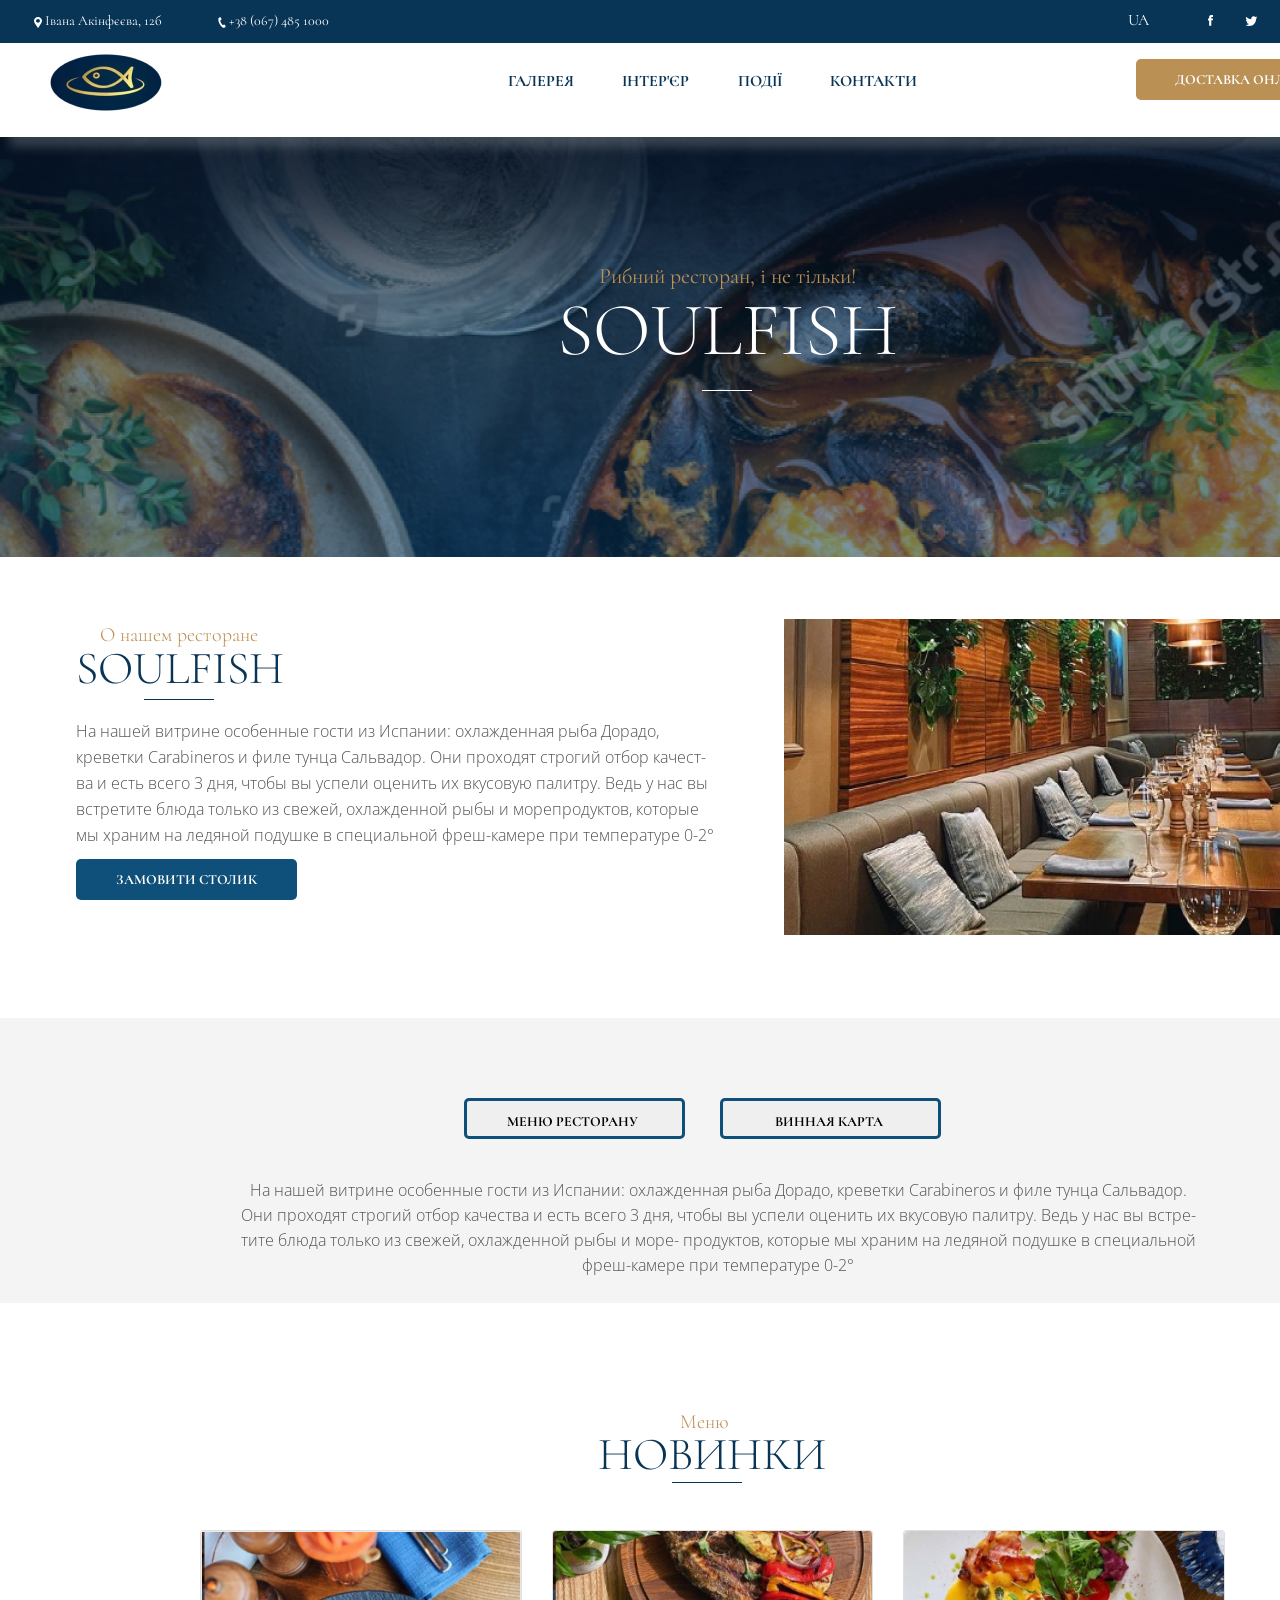
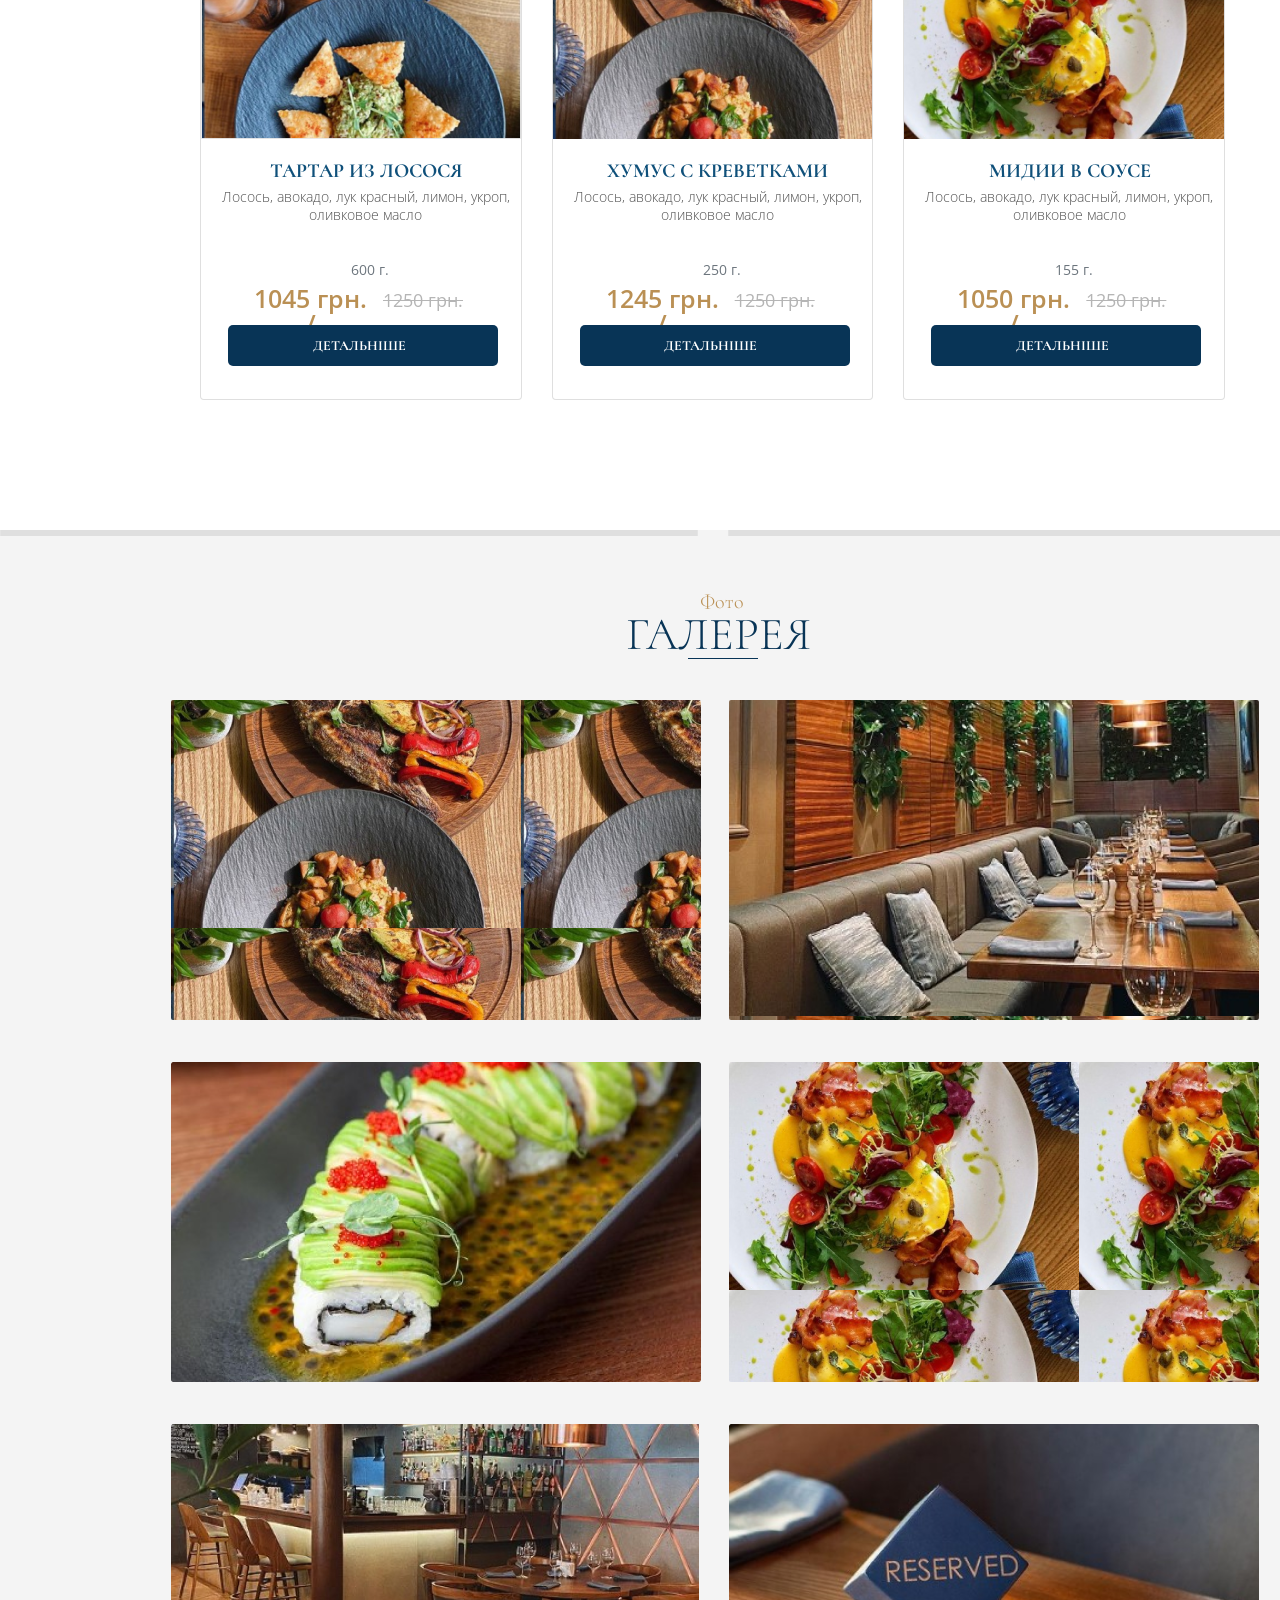
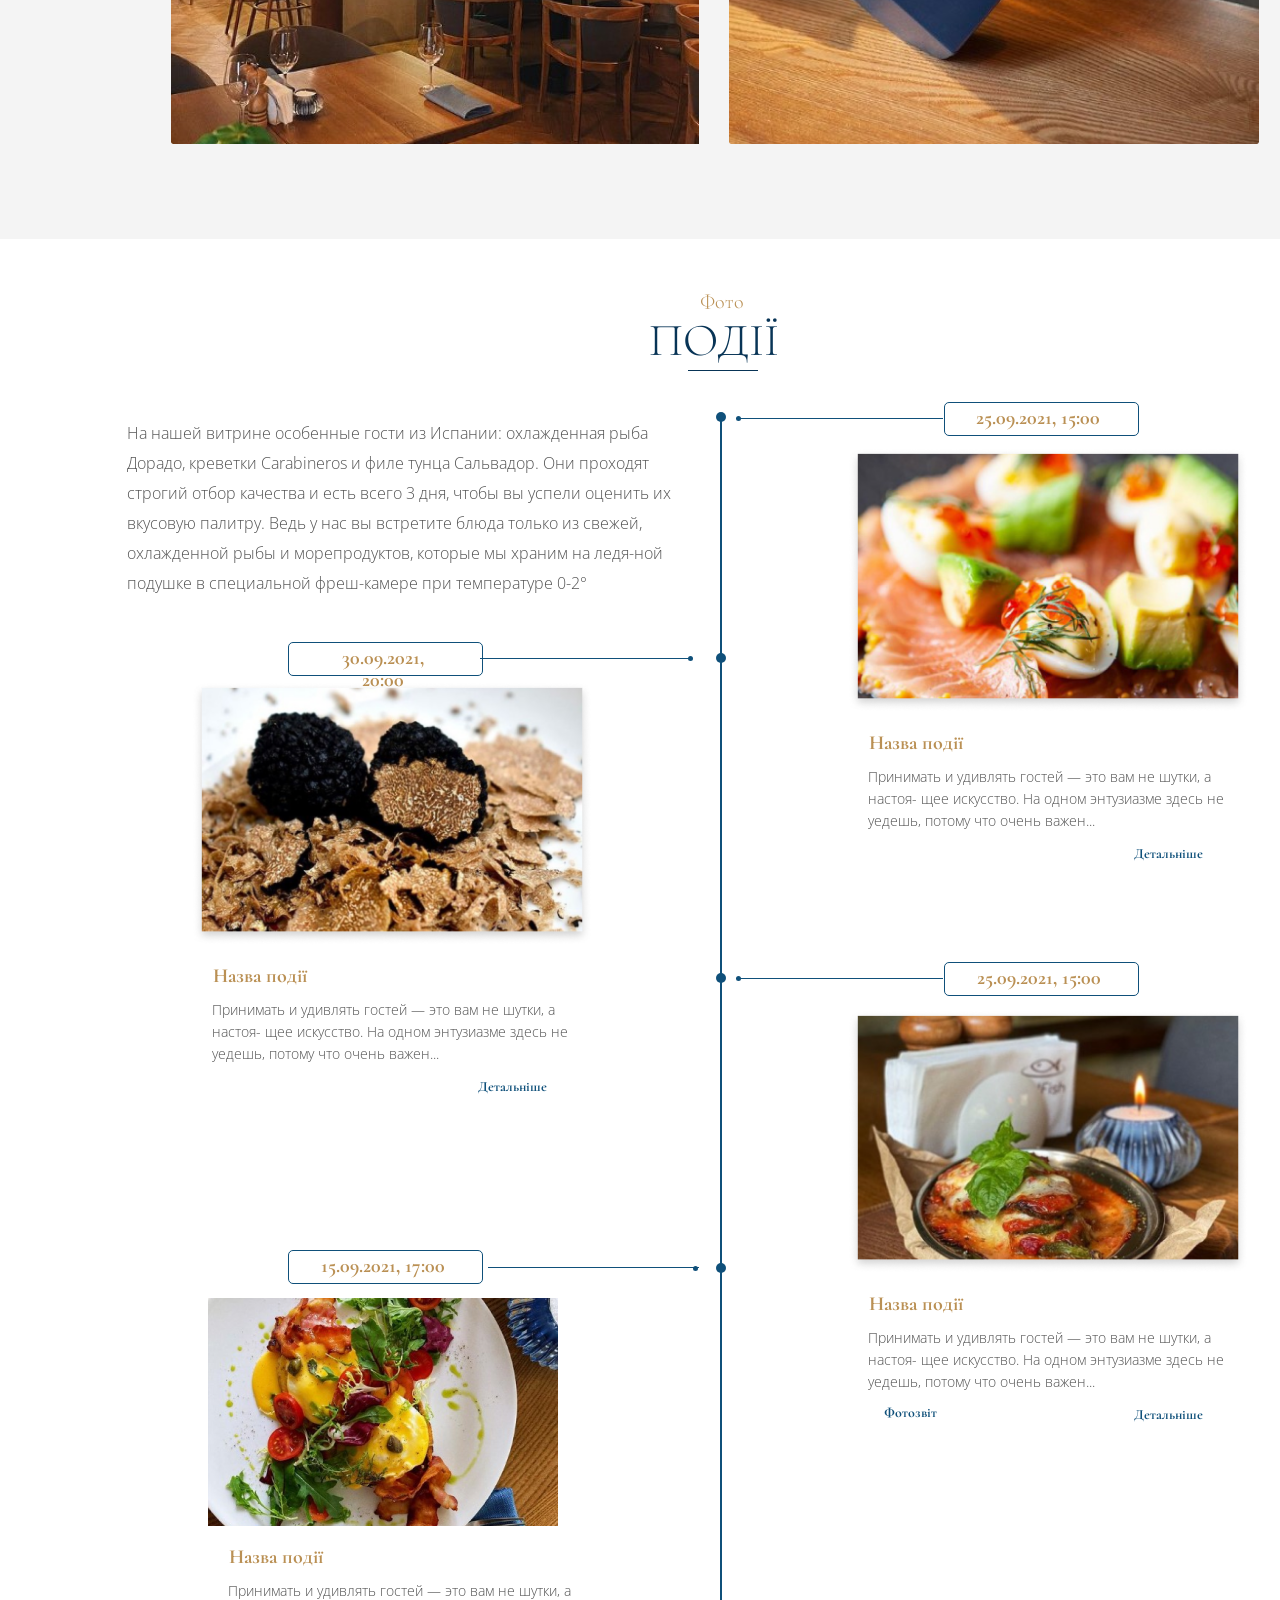
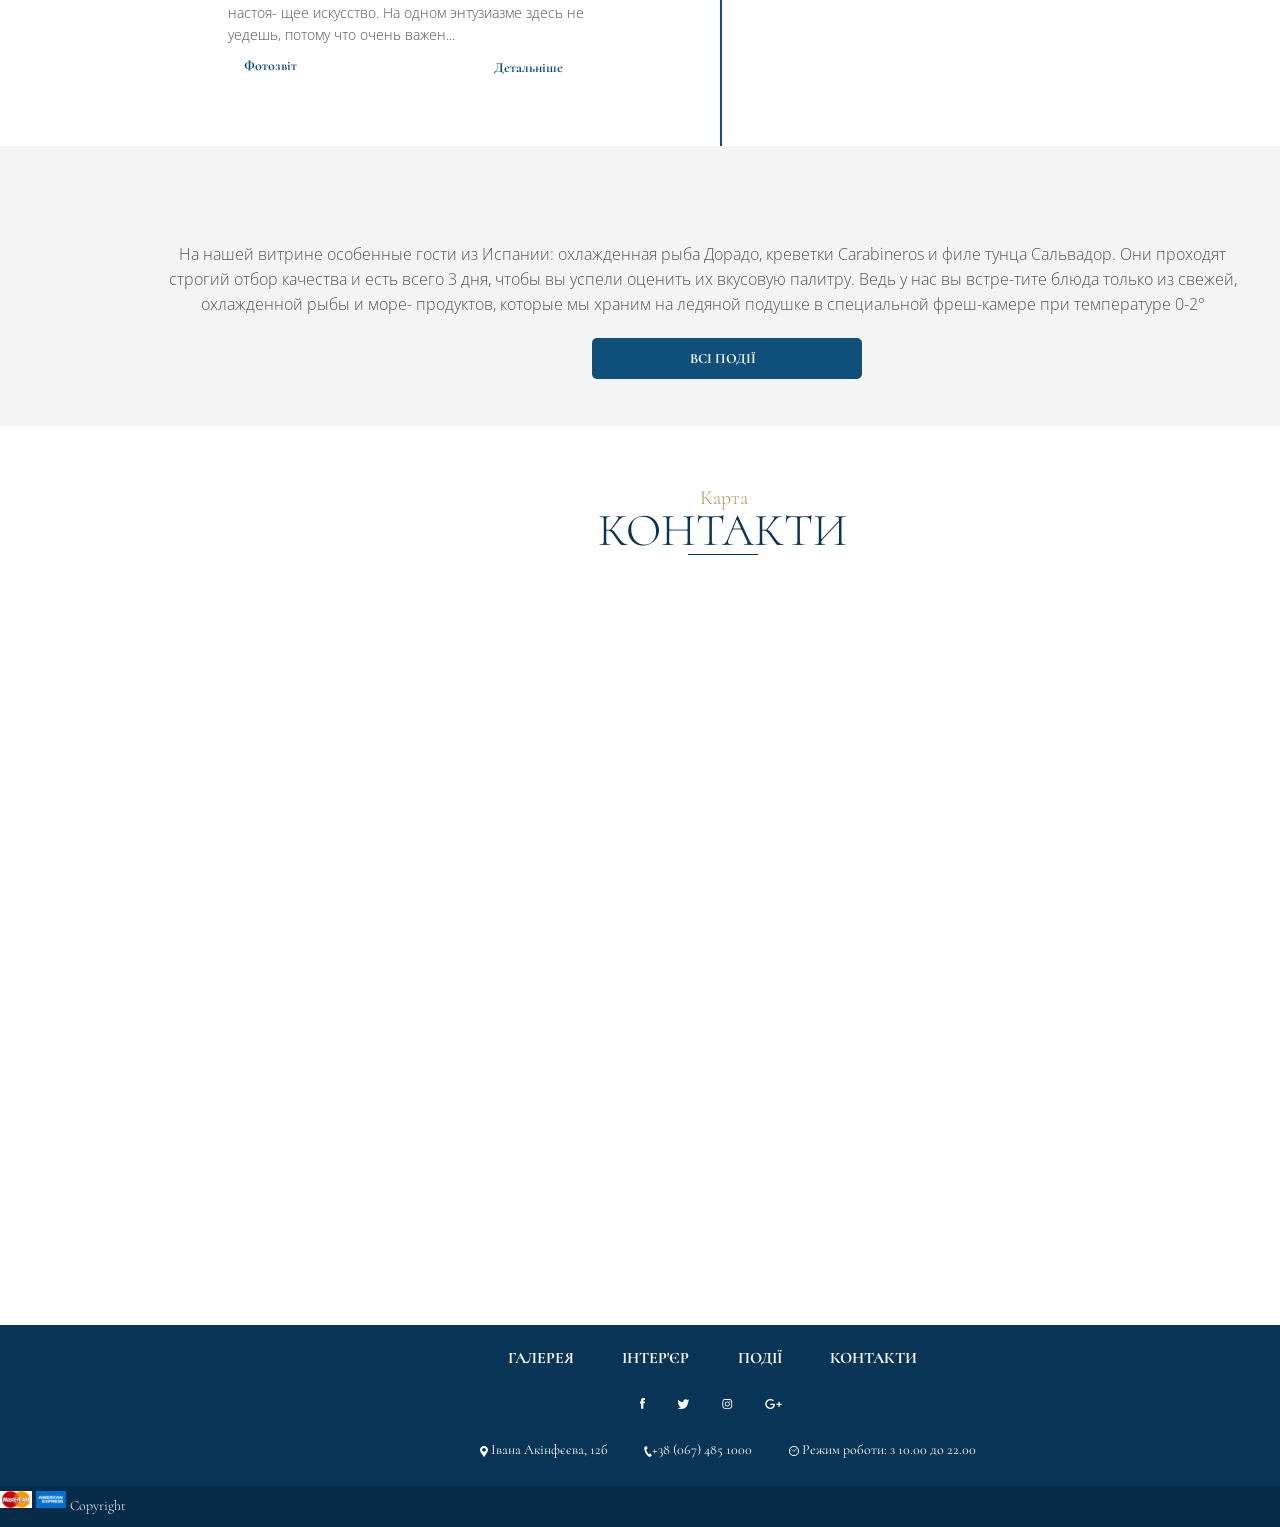
<file: index.html>
<!DOCTYPE html>
<html lang="en">
<head>
    <meta charset="UTF-8">
    <meta http-equiv="X-UA-Compatible" content="IE=edge">
    <meta name="viewport" content="width=device-width, initial-scale=1.0">
    <link rel="stylesheet" href="/css/style.css">
    <link rel="stylesheet" href="https://maxcdn.bootstrapcdn.com/bootstrap/4.0.0/css/bootstrap.min.css" integrity="sha384-Gn5384xqQ1aoWXA+058RXPxPg6fy4IWvTNh0E263XmFcJlSAwiGgFAW/dAiS6JXm" crossorigin="anonymous">
    <title>Document</title>
</head>
<body>
    <div class="banner">
        <header class="over-header">
                <ul class="nav-links">
                    <il class="nav-item"> <img src="/img/bgph/Frame.svg" alt=""> Івана Акінфєєва, 12б</il>
                    <il class="nav-item"> <img src="/img/bgph/Vector.svg" alt=""> +38 (067) 485 1000</il>
                </ul>
                <ul class="social-media">
                     <li><a class="links" href="">UA</a>
                         <ul class="submenu">
                             <il><a class="sublink" href="#"></a>RU</il>
                             <il><a class="sublink" href="#"></a>ENG</il>
                         </ul>
                     </li>
                    <il class="social-item">
                       <img src="/img/fb.svg" alt="">
                    </il>
                    <il class="social-item">
                        <img src="/img/tw.svg" alt="">
                    </il>
                    <il class="social-item">
                        <img src="/img/inst.svg" alt="">
                    </il>
                    <il class="social-item">
                        <img src="/img/gplus.svg" alt="">
                    </il>
                </ul>
            <div class="subheader">
                <img class="logo" src="/img/Logo 2.png" alt="">
                <ul class="nav_menu">
                    <il class="menu-item">
                        <a class="nav-item-link" href="">ГАЛЕРЕЯ</a>
                    </il>
                    <il class="menu-item">
                        <a class="nav-item-link" href="/html/interer.html">ІНТЕР'ЄР</a>
                    </il>
                    <il class="menu-item">
                        <a class="nav-item-link" href="">ПОДІЇ</a>
                    </il>
                    <il class="menu-item">
                        <a class="nav-item-link" href="">КОНТАКТИ</a>
                    </il>
                </ul>
                <button class="header-button">
                    <p class="button-text">Доставка онлайн</p>
                </button>
            </div>
        </header>
    </div>
    <main>
        <section class="promo">
            <img class="promo-img" src="/img/bgph/Banner.png" alt="">
            <h3 class="subpromo_text">Рибний ресторан, і не тільки!</h3>
            <h1 class="promo_text">SOULFISH</h1>
            <i class="promo-line"></i>
        </section>
        <div class="block_about">
            <h2 class="block-heading">SOULFISH</h2>
            <h3 class="over-heading">О нашем ресторане</h3>
            <i class="block-line"></i>
            <div class="block-text">
                <p>На нашей витрине особенные гости из Испании: охлажденная рыба Дорадо, креветки Carabineros и филе тунца Сальвадор. Они проходят строгий отбор качест- ва и есть всего 3 дня, чтобы вы успели оценить их вкусовую палитру. Ведь у нас 
                    вы встретите блюда только из свежей, охлажденной рыбы и морепродуктов, которые мы храним на ледяной подушке в специальной фреш-камере 
                    при температуре 0-2°</p>
            </div>
            <button class="block-button">
                <p class="block-btn-txt">Замовити столик</p>
            </button>
            <img class="block-img" src="/img/Rectangle 19.png" alt="">
        </div>
        <div class="block-info">
            <button class="info-btn-one">
                <p class="info-btn">МЕНЮ РЕСТОРАНУ</p>
                <div class="arrow"> </div>
            </button>
            <button class="info-btn-two">
                <p class="info-txt">ВИННАЯ КАРТА</p>
                <div class="arrow"> </div>
            </button>
            <p class="info-main">На нашей витрине особенные гости из Испании: охлажденная рыба Дорадо, креветки Carabineros и филе тунца Сальвадор. Они проходят строгий отбор качества и есть всего 3 дня, чтобы вы успели оценить их вкусовую палитру. Ведь у нас вы встре-тите блюда только из свежей, охлажденной рыбы и море- продуктов, которые мы храним на ледяной подушке в специальной фреш-камере при температуре 0-2°</p>
        </div>
        <div class="card-slide">
            <h2 class="card-main">НОВИНКИ</h2>
            <h3 class="card-submain">Меню</h3>
            <i class="card-line"></i>
            <div class="card-deck">
                <div class="card">
                  <img class="card-img-top" src="/img/card1.png" alt="Card image cap">
                  <div class="card-body">
                    <h5 class="card-title">Тартар из лосося</h5>
                    <p class="card-text">Лосось, авокадо, лук красный, лимон, укроп, оливковое масло</p>
                     <small class="text-muted">600 г.</small>
                     <p class="card-price">1045 грн. /</p>
                     <p class="card-oldprice">1250 грн.</p>
                     <button class="card-btn">
                        <a class="card-btn-txt">ДЕТАЛЬНІШЕ</a>
                     </button>
                  </div>
                </div>
                <div class="card">
                  <img class="card-img-top" src="/img/card2.png" alt="Card image cap">
                  <div class="card-body">
                    <h5 class="card-title">хумус с креветками</h5>
                    <p class="card-text">Лосось, авокадо, лук красный, лимон, укроп, оливковое масло</p>
                     <small class="text-muted">250 г.</small>
                     <p class="card-price">1245 грн. /</p>
                     <p class="card-oldprice">1250 грн.</p>
                     <button class="card-btn">
                        <a class="card-btn-txt">ДЕТАЛЬНІШЕ</a>
                     </button>
                  </div>
                </div>
                <div class="card">
                  <img class="card-img-top" src="/img/card3.png" alt="Card image cap">
                  <div class="card-body">
                    <h5 class="card-title">мидии в соусе</h5>
                    <p class="card-text">Лосось, авокадо, лук красный, лимон, укроп, оливковое масло</p>
                     <small class="text-muted">155 г.</small>
                      <p class="card-price">1050 грн. /</p>
                      <p class="card-oldprice">1250 грн.</p>
                     <button class="card-btn">
                         <a class="card-btn-txt">ДЕТАЛЬНІШЕ</a>
                     </button>
                  </div>
                </div>
            </div>
        </div>
        <section class="gallery">
            <h2 class="gallery-main">ГАЛЕРЕЯ</h2>
            <h3 class="gallery-submain">Фото</h3>
            <i class="gallery-line"></i>
            <div class="row">
                <div class="col-sm-6">
                  <div class="card">
                     <div class="card-body-one">
                      
                     </div>
                  </div>
                </div>
                <div class="col-sm-6">
                  <div class="card">
                     <div class="card-body-two">
                      
                     </div>
                  </div>
                </div>
                <div class="col-sm-6">
                    <div class="card">
                      <div class="card-body-three">
                        
                      </div>
                    </div>
                  </div>
                  <div class="col-sm-6">
                    <div class="card">
                      <div class="card-body-four">
                        
                      </div>
                    </div>
                  </div>
                  <div class="col-sm-6">
                    <div class="card">
                      <div class="card-body-five">
                        
                      </div>
                    </div>
                  </div>
                  <div class="col-sm-6">
                    <div class="card">
                      <div class="card-body-six">
                        
                      </div>
                    </div>
                  </div>
              </div>
        </section>
        <section>
          <div class="block-event">
            <h2 class="event-main">ПОДІЇ</h2>
            <h3 class="event-submain">Фото</h3>
            <i class="event-line"></i>
            <div class="circle-one"></div>
            <div class="circle-two"></div>
            <div class="circle-three"></div>
            <div class="circle-four"></div>
            <div class="little-circle-one"></div>
            <div class="little-circle-two"></div>
            <div class="little-circle-three"></div>
            <div class="little-circle-four"></div>
              <button class="event-btn-one">
                <p class="event-btn-txt-one">25.09.2021, 15:00</p>
              </button>
              <button class="event-btn-two">
                <p class="event-btn-txt-two">30.09.2021, 20:00</p>
              </button>
              <button class="event-btn-three">
                <p class="event-btn-txt-three">25.09.2021, 15:00</p>
              </button>
              <button class="event-btn-four">
                <p class="event-btn-txt-four">15.09.2021, 17:00</p>
              </button>
            <i class="middle-line"></i>
            <i class="one-line"></i>
            <i class="two-line"></i>
            <i class="three-line"></i>
            <p class="event-txt">На нашей витрине особенные гости из Испании: охлажденная рыба Дорадо, креветки Carabineros и филе тунца Сальвадор. Они проходят строгий отбор качества и есть всего 3 дня, чтобы вы успели оценить их вкусовую палитру. Ведь у нас вы встретите блюда только из свежей, охлажденной рыбы и морепродуктов, которые мы храним на ледя-ной подушке в специальной фреш-камере при температуре 0-2° 
                <i class="four-line"></i>
            </p>
            <div class="card-event-one">
                <img class="card-img-top-one" src="/img/Rectangle 69.png">
                <div class="card-body">
                  <h5 class="event-card-title-one">Назва події</h5>
                  <p class="event-card-text-one">Принимать и удивлять гостей — это вам не шутки, а настоя- 
                    щее искусство. На одном энтузиазме здесь не уедешь, потому что очень важен...</p>
                  <a href="#" class="event-one-primary">Детальніше</a>
                 </div>
                </div>
            <div class="card-event-two">
                <img class="card-img-top-two" src="/img/Rectangle 47.png">
                <div class="card-body">
                  <h5 class="event-card-title">Назва події</h5>
                  <p class="event-card-text">Принимать и удивлять гостей — это вам не шутки, а настоя- 
                    щее искусство. На одном энтузиазме здесь не уедешь, потому что очень важен...</p>
                  <a href="#" class="event-primary">Детальніше</a>
                </div>
           </div>
           <div class="card-event-three">
               <img class="card-img-top-three" src="/img/slidephoto/Rectangle 49.png" alt="">
               <div class="card-body">
                 <h5 class="event-card-title-three">Назва події</h5>
                 <p class="event-card-text-three">Принимать и удивлять гостей — это вам не    шутки, а настоя- 
                  щее искусство. На одном энтузиазме здесь не уедешь, потому что очень важен...</p>
                  <a href="" class="event-three-primary-one">Фотозвіт</a>
                 <a href="#" class="event-three-primary">Детальніше</a>
               </div>
           </div>
          <div class="card-event-four">
              <img class="card-img-top-four" src="/img/card3.png">
              <div class="card-body">
                  <h5 class="event-card-title-four">Назва події</h5>
                  <p class="event-card-text-four">Принимать и удивлять гостей — это вам не шутки, а настоя- 
                 щее искусство. На одном энтузиазме здесь не уедешь, потому что очень важен...</p>
                 <a href="" class="event-four-primary-one">Фотозвіт</a>
                 <a href="#" class="event-four-primary">Детальніше</a>
              </div>
          </div>
         </div>
       </section>
       <section>
           <div class="block-last">
                <p class="block-last-txt">На нашей витрине особенные гости из Испании: охлажденная рыба Дорадо, креветки Carabineros и филе тунца Сальвадор. Они проходят строгий отбор качества и есть всего 3 дня, чтобы вы успели оценить их вкусовую палитру. Ведь у нас вы встре-тите блюда только из свежей, охлажденной рыбы и море- продуктов, которые мы храним на ледяной подушке в специальной фреш-камере при температуре 0-2°</p>
                <button class="last-btn">
                    <p class="last-btn-txt">Всі події</p>
                </button>
           </div>
       </section>
       <div class="block-map">
        <h2 class="map-main">КОНТАКТИ</h2>
        <h3 class="map-submain">Карта</h3>
        <i class="map-line"></i>
           <div class="map">
            <iframe class="map-link" src="https://www.google.com/maps/embed?pb=!1m18!1m12!1m3!1d2645.851661292016!2d35.06547561562792!3d48.45937563667208!2m3!1f0!2f0!3f0!3m2!1i1024!2i768!4f13.1!3m3!1m2!1s0x40dbe36fa235928b%3A0xc683ddd1a8398e1a!2sSoulFish%20Restaurant!5e0!3m2!1sru!2s!4v1635515046474!5m2!1sru!2s" allowfullscreen="" loading="lazy">
            </iframe>
           </div>
       </div>
    </main>
    <footer>
        <div class="footer">
            <ul class="footer_menu">
                <il class="footer-menu-item">
                    <a class="footer-link" href="">ГАЛЕРЕЯ</a>
                </il>
                <il class="footer-menu-item">
                    <a class="footer-link" href="">ІНТЕР'ЄР</a>
                </il>
                <il class="footer-menu-item">
                    <a class="footer-link" href="">ПОДІЇ</a>
                </il>
                <il class="footer-menu-item">
                    <a class="footer-link" href="">КОНТАКТИ</a>
                </il>
            </ul>
            <ul class="footer-social-media">
                 <il class="footer-social-item">
                    <img src="/img/fb.svg" alt="">
                 </il>
                 <il class="footer-social-item">
                    <img src="/img/tw.svg" alt="">
                 </il>
                 <il class="footer-social-item">
                    <img src="/img/inst.svg" alt="">
                 </il>
                 <il class="footer-social-item">
                    <img src="/img/gplus.svg" alt="">
                 </il>
              </ul>
              <ul class="footer-nav-links">
                  <il class="footer-nav-item">
                    <img src="/img/bgph/Frame.svg" alt=""> Івана Акінфєєва, 12б</il>
                  <il class="footer-nav-item">
                     <img src="/img/bgph/Vector.svg" alt="">+38 (067) 485 1000</il>
                  <il class="footer-nav-item">
                     <img src="/img/bgph/Group.svg" alt=""> Режим роботи: з 10.00 до 22.00</il>
            </ul>
        </div>
        <div class="subfooter">
            <p class="subfooter-txt">Copyright</p>
            <div class="subfooter-payment">
               <span>
                  <img src="/img/bgph/MasterCard 1.svg" alt="">
               </span>
               <span>
                  <img src="/img/bgph/png-transparent-logo-american-express-payment-computer-icons-brand-american-express-blue-text-rectangle-thumbnail 1.svg" alt="">
               </span>
            </div>
        </div>
    </footer>
</body>
</html>
</file>
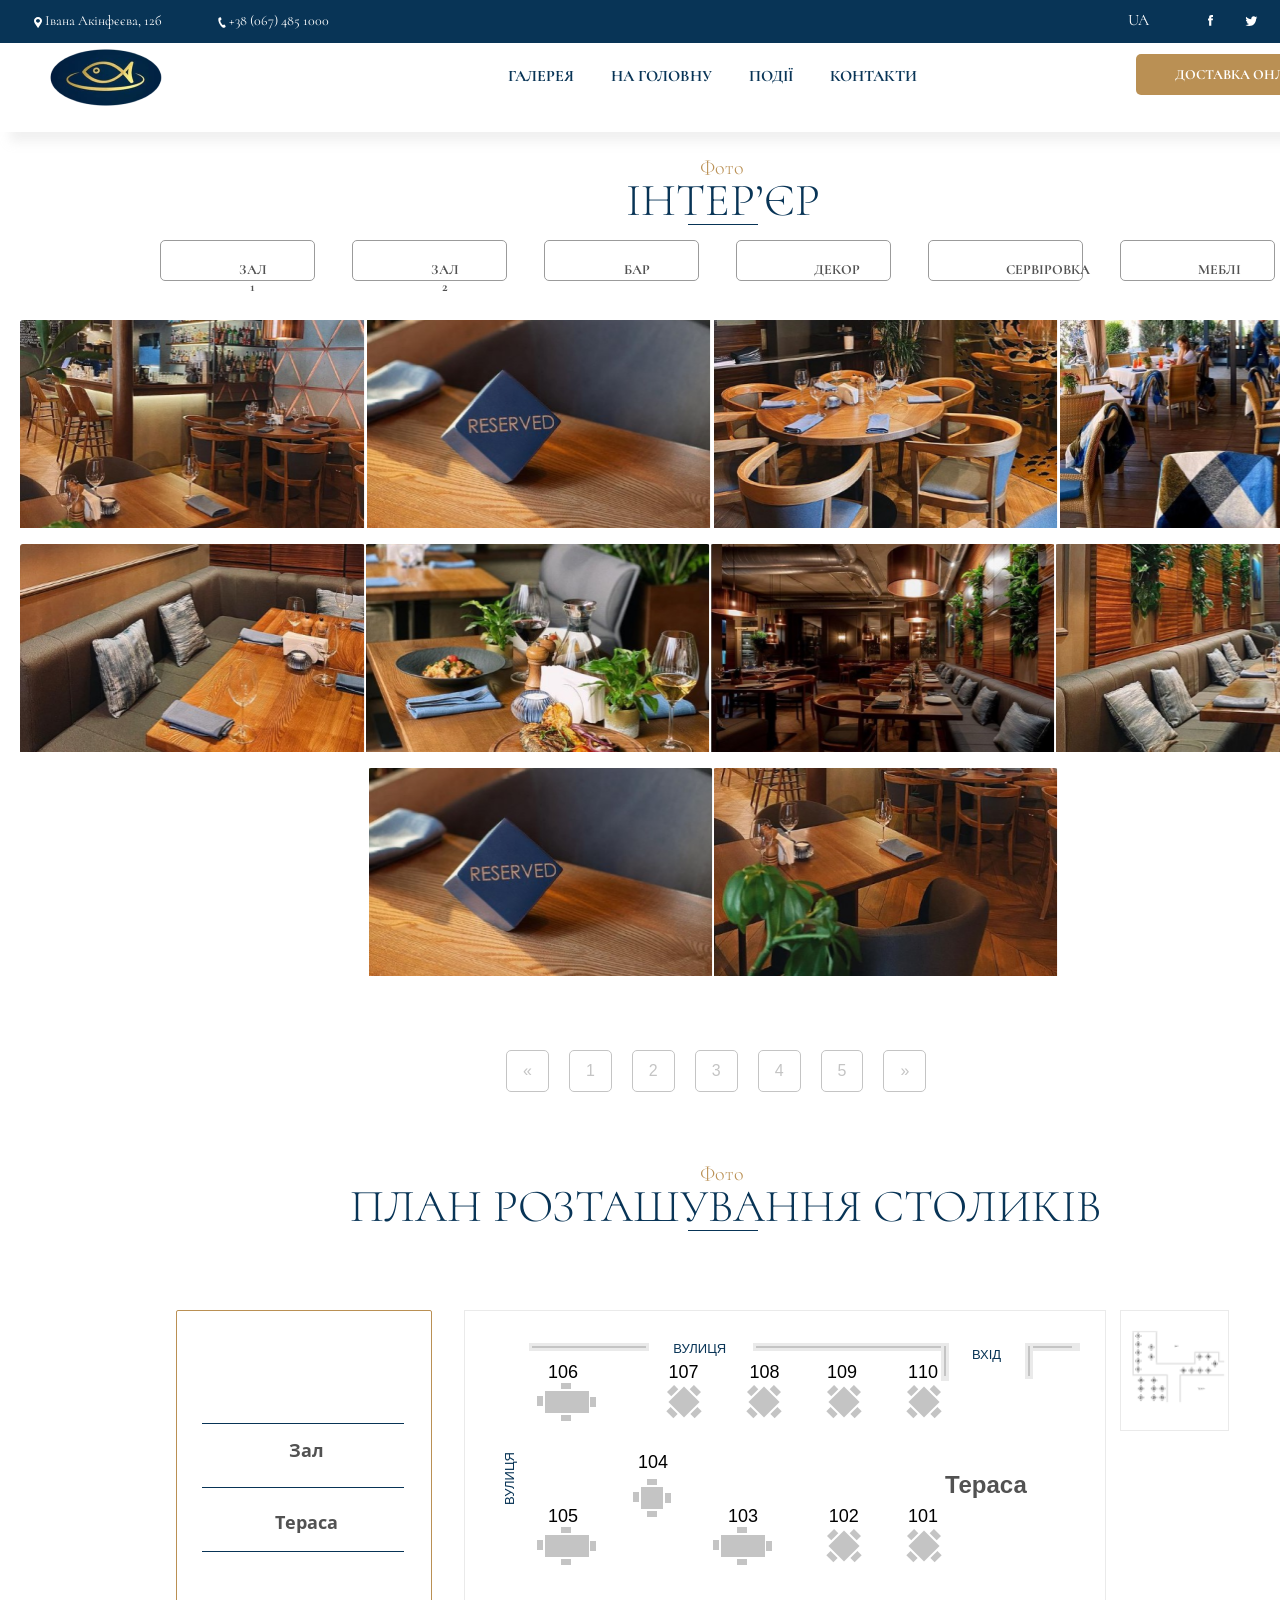
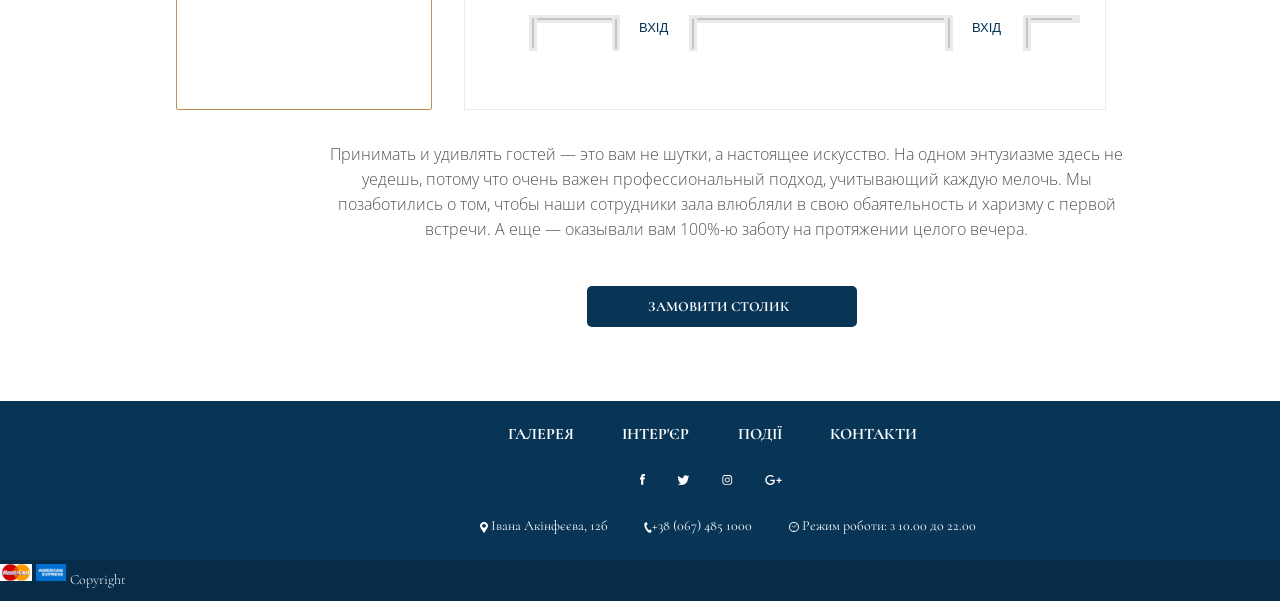
<file: html/interer.html>
<!DOCTYPE html>
<html lang="en">
<head>
    <meta charset="UTF-8">
    <meta http-equiv="X-UA-Compatible" content="IE=edge">
    <meta name="viewport" content="width=device-width, initial-scale=1.0">
    <link rel="stylesheet" href="/css/interer.css">
    <link rel="stylesheet" href="https://maxcdn.bootstrapcdn.com/bootstrap/4.0.0/css/bootstrap.min.css" integrity="sha384-Gn5384xqQ1aoWXA+058RXPxPg6fy4IWvTNh0E263XmFcJlSAwiGgFAW/dAiS6JXm" crossorigin="anonymous">
    <title>Document</title>
</head>
<body>
    <div class="banner">
        <header class="over-header">
                <ul class="nav-links">
                    <il class="nav-item"> <img src="/img/bgph/Frame.svg" alt=""> Івана Акінфєєва, 12б</il>
                    <il class="nav-item"> <img src="/img/bgph/Vector.svg" alt=""> +38 (067) 485 1000</il>
                </ul>
                <ul class="social-media">
                     <li><a class="links" href="">UA</a>
                         <ul class="submenu">
                             <il><a class="sublink" href="#"></a>RU</il>
                             <il><a class="sublink" href="#"></a>ENG</il>
                         </ul>
                     </li>
                    <il class="social-item">
                       <img src="/img/fb.svg" alt="">
                    </il>
                    <il class="social-item">
                        <img src="/img/tw.svg" alt="">
                    </il>
                    <il class="social-item">
                        <img src="/img/inst.svg" alt="">
                    </il>
                    <il class="social-item">
                        <img src="/img/gplus.svg" alt="">
                    </il>
                </ul>
            <div class="subheader">
                <img class="logo" src="/img/Logo 2.png" alt="">
                <ul class="nav_menu">
                    <il class="menu-item">
                        <a class="nav-item-link" href="">ГАЛЕРЕЯ</a>
                    </il>
                    <il class="menu-item">
                        <a class="nav-item-link" href="/index.html"> НА ГОЛОВНУ</a>
                    </il>
                    <il class="menu-item">
                        <a class="nav-item-link" href="">ПОДІЇ</a>
                    </il>
                    <il class="menu-item">
                        <a class="nav-item-link" href="">КОНТАКТИ</a>
                    </il>
                </ul>
                <button class="header-button">
                    <p class="button-text">Доставка онлайн</p>
                </button>
            </div>
        </header>
    </div>
    <main>
        <div class="promo-txt">
          <h2 class="promo-main">IНТЕР’ЄР</h2>
          <h3 class="promo-submain">Фото</h3>
          <i class="promo-line"></i>
        </div>
        <div class="button-group">
          <button class="btn-one">
            <a class="button-link" href="">зал 1</a>
          </button>
          <button class="btn-two">
            <a class="button-link" href="">зал 2</a>
          </button>
          <button class="btn-three">
            <a class="button-link" href="">бар</a>
          </button>
          <button class="btn-four">
            <a class="button-link" href="">декор</a>
          </button>
          <button class="btn-five">
            <a class="button-link" href="">сервiровка</a>
          </button>
          <button class="btn-six">
            <a class="button-link" href="">меблi</a>
          </button>
        </div>
        <div class="card-group">
            <div class="card">
              <img src="/img/interer/Rectangle 587.png" class="card-img-top" alt="...">
            </div>
            <div class="card">
              <img src="/img/interer/Rectangle 597.png" class="card-img-top" alt="...">
            </div>
            <div class="card">
              <img src="/img/interer/Rectangle 599.png" class="card-img-top" alt="...">
            </div>
            <div class="card">
                <img src="/img/interer/Rectangle 601.png" class="card-img-top" alt="...">
            </div>
          </div>
          <div class="card-group">
            <div class="card-two">
              <img src="/img/interer/588.png" class="card-img-top" alt="...">
            </div>
            <div class="card-two">
              <img src="/img/interer/597.png" class="card-img-top" alt="...">
            </div>
            <div class="card-two">
              <img src="/img/interer/599.png" class="card-img-top" alt="...">
            </div>
            <div class="card-two">
                <img src="/img/interer/601.png" class="card-img-top" alt="...">
            </div>
          </div>
          <div class="card-group-three">
            <div class="card-three">
              <img src="/img/interer/Rectangle 597.png" class="card-img-top" alt="...">
            </div>
            <div class="card-three">
              <img src="/img/interer/59.png" class="card-img-top" alt="...">
            </div>
          </div>
          <div class="pagination">
            <button class="pagination-btn" href="#">«</button>
            <button class="pagination-btn">1</button>
            <button class="pagination-btn">2</button>
            <button class="pagination-btn">3</button>
            <button class="pagination-btn">4</button>
            <button class="pagination-btn">5</button>
            <button class="pagination-btn" href="#">»</button>
          </div>
          <div class="block-table">
            <h2 class="table-main">ПЛАН РОЗТАШУВАННЯ СТОЛИКІВ</h2>
            <h3 class="table-submain">Фото</h3>
            <i class="table-line"></i>
             <div class="block-choise">
                  <div class="subchoise">
                     <i class="choise-line-one"></i>
                        <p class="choise-txt-one">Зал</p>
                     <i class="choise-line-two"></i>
                        <p class="choise-txt-two">Тераса</p>
                     <i class="choise-line-three"></i>
                  </div>
             </div>
             <div class="box-table">
              <div class="tables">
                <p class="main-txt-in-block">Тераса</p>
                <p class="street-one-in-block">Вулиця</p>
                <p class="street-two-in-block">Вулиця</p>
                <p class="entrance-one-in-block">Вхiд</p>
                <p class="entrance-two-in-block">Вхiд</p>
                <p class="entrance-three-in-block">Вхiд</p>
                 <i class="up-line-one">
                   <i class="in-line-one"></i>
                </i>
                <i class="up-line-two">
                   <i class="in-line-two"></i>
                </i>
                <i class="up-line-two-close">
                   <i class="in-line-two-close"></i>
                </i>
                <i class="up-line-three">
                   <i class="in-line-three"></i>
                </i>
                <i class="up-line-three-close">
                    <i class="in-line-three-close"></i>
                </i>
                <p class="number-one">106</p>
                <p class="number-two">107</p>
                <p class="number-three">108</p>
                <p class="number-four">109</p>
                <p class="number-five">110</p>
                <p class="number-six">105</p>
                <p class="number-seven">104</p>
                <p class="number-eight">103</p>
                <p class="number-nine">102</p>
                <p class="number-ten">101</p>
                <div class="table-one">
                  <div class="table-one-chair-one"></div>
                  <div class="table-one-chair-two"></div>
                  <div class="table-one-chair-three"></div>
                  <div class="table-one-chair-four"></div>
                </div>
                <div class="table-two">
                  <div class="table-two-chair-one"></div>
                  <div class="table-two-chair-two"></div>
                  <div class="table-two-chair-three"></div>
                  <div class="table-two-chair-four"></div>
                </div>
                <div class="table-three">
                  <div class="table-three-chair-one"></div>
                  <div class="table-three-chair-two"></div>
                  <div class="table-three-chair-three"></div>
                  <div class="table-three-chair-four"></div>
                </div>
                <div class="table-four">
                  <div class="table-four-chair-one"></div>
                  <div class="table-four-chair-two"></div>
                  <div class="table-four-chair-three"></div>
                  <div class="table-four-chair-four"></div>
                </div>
                <div class="table-five">
                  <div class="table-five-chair-one"></div>
                  <div class="table-five-chair-two"></div>
                  <div class="table-five-chair-three"></div>
                  <div class="table-five-chair-four"></div>
                </div>
                <div class="table-six">
                  <div class="table-six-chair-one"></div>
                  <div class="table-six-chair-two"></div>
                  <div class="table-six-chair-three"></div>
                  <div class="table-six-chair-four"></div>
                </div>
                <div class="table-seven">
                  <div class="table-seven-chair-one"></div>
                  <div class="table-seven-chair-two"></div>
                  <div class="table-seven-chair-three"></div>
                  <div class="table-seven-chair-four"></div>
                </div>
                <div class="table-eight">
                  <div class="table-eight-chair-one"></div>
                  <div class="table-eight-chair-two"></div>
                  <div class="table-eight-chair-three"></div>
                  <div class="table-eight-chair-four"></div>
                </div>
                <div class="table-nine">
                  <div class="table-nine-chair-one"></div>
                  <div class="table-nine-chair-two"></div>
                  <div class="table-nine-chair-three"></div>
                  <div class="table-nine-chair-four"></div>
                </div>
                <div class="table-ten">
                  <div class="table-ten-chair-one"></div>
                  <div class="table-ten-chair-two"></div>
                  <div class="table-ten-chair-three"></div>
                  <div class="table-ten-chair-four"></div>
                </div>
                <i class="down-line-one">
                  <i class="in-line-down-one"></i>
               </i>
               <i class="down-line-one-close">
                  <i class="in-donw-line-one-close-first"></i>
               </i>
               <i class="down-line-one-close-next"></i>
                  <i class="in-donw-line-one-close-second"></i>
               <i class="down-line-two">
                  <i class="in-line-down-two"></i>
               </i>
               <i class="down-line-two-close">
                  <i class="in-down-line-two-close-first"></i>
               </i>
               <i class="down-line-two-close-next">
                  <i class="in-down-line-two-close-second"></i>
               </i>
               <i class="down-line-three">
                  <i class="in-line-down-three"></i>
               </i>
               <i class="down-line-three-close">
                  <i class="in-down-line-three-close"></i>
               </i>
             </div>
           </div>
           <div class=" block-img">
               <img class="img-in-block" src="/img/interer/Group 444.png" alt="">
           </div>
           <div class="subtable">
              <p class="subtable-txt">Принимать и удивлять гостей — это вам не шутки, а настоящее искусство. На одном энтузиазме здесь 
                не уедешь, потому что очень важен профессиональный подход, учитывающий каждую мелочь.
                Мы позаботились о том, чтобы наши сотрудники зала влюбляли в свою обаятельность и харизму с первой встречи. А еще — оказывали вам 100%-ю заботу на протяжении целого вечера.</p>
                <button class="sub-btn">
                  <a class="sub-btn-txt">Замовити столик</a>
              </button>
           </div>
          </div>
    </main>
    <footer>
      <div class="footer">
          <ul class="footer_menu">
              <il class="footer-menu-item">
                  <a class="footer-link" href="">ГАЛЕРЕЯ</a>
              </il>
              <il class="footer-menu-item">
                  <a class="footer-link" href="">ІНТЕР'ЄР</a>
              </il>
              <il class="footer-menu-item">
                  <a class="footer-link" href="">ПОДІЇ</a>
              </il>
              <il class="footer-menu-item">
                  <a class="footer-link" href="">КОНТАКТИ</a>
              </il>
          </ul>
          <ul class="footer-social-media">
               <il class="footer-social-item">
                  <img src="/img/fb.svg" alt="">
               </il>
               <il class="footer-social-item">
                  <img src="/img/tw.svg" alt="">
               </il>
               <il class="footer-social-item">
                  <img src="/img/inst.svg" alt="">
               </il>
               <il class="footer-social-item">
                  <img src="/img/gplus.svg" alt="">
               </il>
            </ul>
            <ul class="footer-nav-links">
                <il class="footer-nav-item">
                  <img src="/img/bgph/Frame.svg" alt=""> Івана Акінфєєва, 12б</il>
                <il class="footer-nav-item">
                   <img src="/img/bgph/Vector.svg" alt="">+38 (067) 485 1000</il>
                <il class="footer-nav-item">
                   <img src="/img/bgph/Group.svg" alt=""> Режим роботи: з 10.00 до 22.00</il>
          </ul>
      </div>
      <div class="subfooter">
          <p class="subfooter-txt">Copyright</p>
          <div class="subfooter-payment">
             <span>
                <img src="/img/bgph/MasterCard 1.svg" alt="">
             </span>
             <span>
                <img src="/img/bgph/png-transparent-logo-american-express-payment-computer-icons-brand-american-express-blue-text-rectangle-thumbnail 1.svg" alt="">
             </span>
          </div>
      </div>
  </footer>
</body>
</html>
</file>
<file: css/style.css>
@import url('https://fonts.googleapis.com/css2?family=Cormorant:wght@300;400;500;600&family=Open+Sans:wght@300;400;500&display=swap');
* {
    margin: 0;
    padding: 0;
}

body {
    width: 1425px;
    position: absolute;
}


li {
    list-style-type: none;
    position: relative;
}

.banner {
    margin: 0;
    padding: 0;
}

.over-header {
    padding: 8px;
    position: absolute;
    width: 1425px;
    height: 43px;
    background: #083456;
}

.nav-links {
    display: contents;
    padding: .5rem 1rem;
}

.nav-item {
    margin: 10px;
    padding: 0px 16px;
    width: 120px;
    height: 17px;
    font-family: Cormorant;
    font-size: 14px;
    line-height: 17px;
    color: #FFFFFF;
}

.social-media {
    margin-top: -24px;
    padding-left: 74em;
    width: 130.56px;
    height: 11px;
    display: flex;
    position: absolute;
}

.submenu {
    display: none;
    flex-direction: column;
    position: absolute;
}

.links {
    margin-left: -4em;
    font-family: Cormorant;
    display: block;
    color: #ffffff;
    position: absolute;
}

li:hover .submenu {
    margin-top: 1.5em;
    margin-left: -4em;
    position: absolute;
    display: flex;
    background-color: white;
    border: 0px;
    z-index: 1;
}

.sublink {
    color: #083456;
}

.sublink:hover {
    color: #000000;
}

.social-item  {
    padding: 0 16px;
}

.subheader {
    margin-top: 1em;
    position: absolute;
    width: 1425px;
    height: 89px;
    background: #FFFFFF;
    box-shadow: 10px 10px 10px rgb(198 198 198 / 25%);
    margin-left: -8px;
}

.logo {
    position: absolute;
    width: 115px;
    height: 63px;
    left: 3em;
    top: 3px;
}


.nav_menu {
    display: flex;
    justify-content: space-between;
    padding: 13px 500px;
    margin: 8px;
    list-style-type: none;
    color: #083456;
}

.nav_menu .nav-item-link {
    margin-top: 10px;
    width: 369px;
    height: 19px;
    font-family: Cormorant;
    font-weight: bold;
    font-size: 16px;
    line-height: 19px;
    text-transform: uppercase;
    color: #083456;
}

.header-button {
    left: 71em;
    border: 0px solid;
    position: relative;
    width: 221px;
    height: 41px;
    background: #BA9054;
    border-radius: 5px;
    top: -55px;
}

.header-button .button-text {
    top: 12px;
    left: 39px;
    position: absolute;
    width: 142px;
    height: 17px;
    font-family: Cormorant;
    font-weight: bold;
    font-size: 14px;
    line-height: 17px;
    text-transform: uppercase;
    color: #FFFFFF;
}

.promo {
    width: 1425px;
    height: 443px;
}

.promo .promo-img {
    margin-top: 114px;
    width: 1425px;
    height: 443px;
}

.promo .promo_text {
    top: 318px;
    left: 550px;
    text-align: center;
    position: absolute;
    width: 355px;
    height: 36px;
    font-family: Cormorant;
    font-weight: 300;
    font-size: 75px;
    line-height: 25px;
    color: #FFFFFF;
}

.promo .subpromo_text {
    position: absolute;
    left: 590px;
    top: 264px;
    width: 274px;
    height: 26px;
    font-family: Cormorant;
    font-style: normal;
    font-weight: normal;
    font-size: 22px;
    line-height: 25px;
    text-align: center;
    color: #BA9054;
}

.promo .promo-line {
    position: absolute;
    top: 390px;
    left: 702px;
    width: 50px;
    height: 1px;
    background: #FFFFFF;
}

.block_about {
    width: 1425px;
    height: 575px;
}

.block_about .block-text {
    left: 76px;
    margin-top: 275px;
    position: absolute;
    width: 638px;
    height: 168px;
    font-family: Open Sans;
    font-weight: 300;
    font-size: 16px;
    line-height: 26px;
    color: #525252;
}

.block_about .block-heading {
    left: 76px;
    margin-top: 213px;
    position: absolute;
    width: 221px;
    height: 34px;
    font-family: Cormorant;
    font-weight: 300;
    font-size: 46px;
    line-height: 25px;
    color: #083456;
}

.block_about .over-heading {
    position: absolute;
    margin-top: 180px;
    left: 5em;
    width: 163px;
    height: 19px;
    font-family: Cormorant;
    font-weight: 300;
    font-size: 20px;
    line-height: 25px;
    color: #BA9054;
}

.block_about .block-line {
    position: absolute;
    width: 70px;
    height: 1px;
    background: #083456;
    margin-top: 16em;
    left: 9em;
}

.block_about .block-img {
    position: absolute;
    margin-top: 11em;
    left: 49em;
    width: 570px;
    height: 316px;
}

.block_about .block-button {
    position: absolute;
    left: 76px;
    margin-top: 26em;
    width: 221px;
    height: 41px;
    background: #0F507A;
    border-radius: 5px;
    border: 0px solid;
}

.block_about .block-btn-txt {
    top: 12px;
    left: 39px;
    position: absolute;
    width: 142px;
    height: 17px;
    font-family: Cormorant;
    font-weight: bold;
    font-size: 14px;
    line-height: 17px;
    text-transform: uppercase;
    color: #FFFFFF;
}

.block-info {
    position: absolute;
    width: 1425px;
    height: 285px;
    background: #F4F4F4;
}

.block-info .info-btn-one {
    position: absolute;
    left: 29em;
    margin-top: 5em;
    width: 221px;
    height: 41px;
    border-radius: 5px;
    border: 3px solid #0F507A;
}

.block-info .info-btn-one .info-btn {
    top: 12px;
    left: 39px;
    position: absolute;
    width: 133px;
    height: 18px;
    font-family: Cormorant;
    font-style: normal;
    font-weight: bold;
    font-size: 14px;
    line-height: 17px;
    text-transform: uppercase;
    color: #000000;
}

.block-info .info-btn-two {
    position: absolute;
    left: 45em;
    margin-top: 5em;
    width: 221px;
    height: 41px;
    border-radius: 5px;
    border: 3px solid #0F507A;
}

.block-info .info-btn-two .info-txt {
    top: 12px;
    left: 39px;
    position: absolute;
    width: 133px;
    height: 18px;
    font-family: Cormorant;
    font-style: normal;
    font-weight: bold;
    font-size: 14px;
    line-height: 17px;
    text-transform: uppercase;
    color: #000000;
}

.block-info .info-main {
    position: absolute;
    margin-top: 10em;
    left: 15em;
    width: 956px;
    height: 112px;
    font-family: Open Sans;
    font-weight: 300;
    font-size: 16px;
    line-height: 25px;
    text-align: center;
    color: #525252;
}

.card-slide {
    width: 1425px;
    height: 600px;
}

.card-slide .card-main {
    left: 13em;
    margin-top: -88px;
    position: absolute;
    width: 221px;
    height: 34px;
    font-family: Cormorant;
    font-weight: 300;
    font-size: 46px;
    line-height: 25px;
    color: #083456;
}

.card-slide .card-submain {
    position: absolute;
    margin-top: -6em;
    left: 34em;
    width: 163px;
    height: 19px;
    font-family: Cormorant;
    font-weight: 300;
    font-size: 20px;
    line-height: 25px;
    color: #BA9054;
}

.card-slide .card-line {
    position: absolute;
    width: 70px;
    height: 1px;
    background: #083456;
    margin-top: -3em;
    left: 42em;
}


.card-slide .card-title {
    margin-left: 1em;
    width: 250.34px;
    height: 30.65px;
    font-family: Cormorant;
    font-weight: bold;
    font-size: 20px;
    line-height: 25px;
    text-align: center;
    text-transform: uppercase;
    color: #0F507A;
}

.card-slide .card-subtitle {
    position: absolute;
    width: 289.87px;
    height: 57.22px;
    font-family: Open Sans;
    font-style: normal;
    font-weight: 300;
    font-size: 14px;
    line-height: 18px;
    text-align: center;
    color: #525252;
}

.card-slide .card {
    width: 350px;
    height: 470px;
}

.card-slide .card-deck {
    padding: 0 200px;
    margin-top: 32em;
}

.card-slide .card-deck .card-text {
    margin-top: -1em;
    text-align: center;
    width: 289.87px;
    height: 57.22px;
    font-family: Open Sans;
    font-style: normal;
    font-weight: 300;
    font-size: 14px;
    line-height: 18px;
    color: #525252;
}

.card-slide .card-deck .text-muted {
    position: absolute;
    width: 46.53px;
    height: 20.43px;
    margin-left: 9em;
    font-family: Open Sans;
    font-style: normal;
    font-weight: normal;
    font-size: 14px;
    line-height: 18px;
    text-align: center;
    color: #0F507A;
}

.card-slide .card-deck .card-btn {
    position: absolute;
    left: 27px;
    margin-top: 4em;
    width: 270px;
    height: 41px;
    background: #083456;
    border-radius: 5px;
    border: 0px solid;
}

.card-btn:hover {
    -webkit-transform: scale(0.0);
    -ms-transform: scale(0.0);
    transform: scale(1.1);
    box-shadow: 0 5px 15px rgba(7, 7, 7, 0.3);
    transition: 0.3s linear;
    background: black;
}

.card-slide .card-deck .card-btn .card-btn-txt {
    top: 12px;
    left: 60px;
    position: absolute;
    width: 142px;
    height: 17px;
    font-family: Cormorant;
    font-weight: bold;
    font-size: 14px;
    line-height: 17px;
    text-transform: uppercase;
    color: #FFFFFF;
}

.card-btn-txt:hover {
    color: #083456;
}

.card-slide .card-deck .card-price {
    margin-left: 1em;
    margin-top: 1em;
    position: absolute;
    width: 129px;
    height: 30.61px;
    font-family: Open Sans;
    font-style: normal;
    font-weight: 600;
    font-size: 25px;
    line-height: 25px;
    text-align: center;
    color: #BA9054;
}

.card-slide .card-deck .card-oldprice {
    margin-top: 27px;
    margin-left: 9em;
    position: absolute;
    width: 81.16px;
    height: 26px;
    font-family: Open Sans;
    font-size: 18px;
    line-height: 25px;
    text-decoration-line: line-through;
    color: #B5B5B5;
}

.gallery {
    position: absolute;
    width: 1425px;
    height: 1309px;
    background: #F4F4F4;
}

.gallery .gallery-main {
    left: 13.6em;
    margin-top: 2em;
    position: absolute;
    width: 221px;
    height: 34px;
    font-family: Cormorant;
    font-weight: 300;
    font-size: 46px;
    line-height: 25px;
    color: #083456;
}

.gallery .gallery-submain {
    position: absolute;
    margin-top: 3em;
    left: 35em;
    width: 163px;
    height: 19px;
    font-family: Cormorant;
    font-weight: 300;
    font-size: 20px;
    line-height: 25px;
    color: #BA9054;
}

.gallery .gallery-line {
    position: absolute;
    width: 70px;
    height: 1px;
    background: #083456;
    margin-top: 8em;
    left: 43em;
}

.gallery .card-body-one {
    margin-left: 170px;
    margin-top: 169px;
    position: absolute;
    width: 530px;
    height: 320px;
    background: url(/img/card2.png);
    border-radius: 2px;
}

.gallery .card-body-two {
    position: absolute;
    width: 530px;
    height: 320px;
    background: url(/img/Rectangle\ 19.png);
    border-radius: 2px;
    margin-top: 169px;
}

.gallery .card-body-three {
    margin-top: 529px;
    margin-left: 170px;
    position: absolute;
    width: 530px;
    height: 320px;
    background: url(/img/Rectangle\ 216.png);
    border-radius: 2px;
}

.gallery .card-body-four {
    margin-top: 529px;
    position: absolute;
    width: 530px;
    height: 320px;
    background: url(/img/card3.png);
    border-radius: 2px;
}

.gallery .card-body-five {
    margin-top: 889px;
    margin-left: 170px;
    position: absolute;
    width: 530px;
    height: 320px;
    background: url(/img/Rectangle\ 584.png);
    border-radius: 2px;
}

.gallery .card-body-six {
    margin-top: 889px;
    position: absolute;
    width: 530px;
    height: 320px;
    background: url(/img/Rectangle\ 226.png);
    border-radius: 2px;
}

.block-event {
    position: absolute;
    width: 1200px;
    height: 1277px;
}

.block-event .event-main {
    left: 14.1em;
    margin-top: 30.4em;
    position: absolute;
    width: 221px;
    height: 34px;
    font-family: Cormorant;
    font-weight: 300;
    font-size: 46px;
    line-height: 25px;
    color: #083456;
}

.block-event .event-submain {
    position: absolute;
    margin-top: 68em;
    left: 35em;
    width: 163px;
    height: 19px;
    font-family: Cormorant;
    font-weight: 300;
    font-size: 20px;
    line-height: 25px;
    color: #BA9054;
}

.block-event .event-line {
    position: absolute;
    width: 70px;
    height: 1px;
    background: #083456;
    margin-top: 90em;
    left: 43em;
}

.block-event .circle-one {
    position: absolute;
    width: 10px;
    height: 10px;
    margin-top: 1482px;
    margin-left: 716px;
    -webkit-border-radius: 25px;
    -moz-border-radius: 25px;
    border-radius: 25px;
    background: #0F507A;
}

.block-event .circle-two {
    position: absolute;
    width: 10px;
    height: 10px;
    margin-top: 1723px;
    margin-left: 716px;
    -webkit-border-radius: 25px;
    -moz-border-radius: 25px;
    border-radius: 25px;
    background: #0F507A;
}

.block-event .circle-three {
    position: absolute;
    width: 10px;
    height: 10px;
    margin-top: 127.7em;
    margin-left: 716px;
    -webkit-border-radius: 25px;
    -moz-border-radius: 25px;
    border-radius: 25px;
    background: #0F507A;
}

.block-event .circle-four {
    position: absolute;
    width: 10px;
    height: 10px;
    margin-top: 145.8em;
    margin-left: 716px;
    -webkit-border-radius: 25px;
    -moz-border-radius: 25px;
    border-radius: 25px;
    background: #0F507A;
}

.block-event .little-circle-one {
    position: absolute;
    left: 46em;
    margin-top: 92.9em;
    width: 5px;
    height: 5px;
    border-radius: 25px;
    background: #0F507A;
}

.block-event .little-circle-two {
    position: absolute;
    left: 43em;
    margin-top: 107.9em;
    width: 5px;
    height: 5px;
    border-radius: 25px;
    background: #0F507A;
}

.block-event .little-circle-three {
    position: absolute;
    left: 46em;
    margin-top: 127.9em;
    width: 5px;
    height: 5px;
    border-radius: 25px;
    background: #0F507A;
}

.block-event .little-circle-four {
    position: absolute;
    left: 43.3em;
    margin-top: 146em;
    width: 5px;
    height: 5px;
    border-radius: 25px;
    background: #0F507A;
}

.block-event .event-txt {
    margin-top: 93em;
    margin-left: 127px;
    position: absolute;
    width: 572px;
    height: 205px;
    font-family: Open Sans;
    font-style: normal;
    font-weight: 300;
    font-size: 16px;
    line-height: 30px;
    color: #525252;
}

.block-event .middle-line {
    left: 45em;
    margin-top: 93em;
    position: absolute;
    width: 2px;
    height: 83em;
    background: #0F507A;
}

.block-event .one-line {
    position: absolute;
    left: 46em;
    margin-top: 93em;
    width: 207px;
    height: 1px;
    background: #0F507A;
    transform: rotate(-180deg);
}

.block-event .two-line {
    left: 30em;
    margin-top: 108em;
    position: absolute;
    width: 211px;
    height: 1px;
    background: #0F507A;
}

.block-event .three-line {
    position: absolute;
    left: 46em;
    margin-top: 128em;
    width: 207px;
    height: 1px;
    background: #0F507A;
    transform: rotate(-180deg);
}

.block-event .four-line {
    position: absolute;
    margin-top: 43.7em;
    margin-left: -6.2em;
    width: 211px;
    height: 1px;
    background: #0F507A;
}

.block-event .event-btn-one {
    position: absolute;
    margin-top: 92em;
    left: 59em;
    width: 195px;
    height: 34px;
    background: #FFFFFF;
    border: 1px solid #0F507A;
    box-sizing: border-box;
    border-radius: 5px;
}

.block-event .event-btn-one .event-btn-txt-one {
    position: absolute;
    margin-top: -12px;
    left: 30px;
    width: 126px;
    height: 22px;
    font-family: Cormorant;
    font-style: normal;
    font-weight: bold;
    font-size: 20px;
    line-height: 22px;
    color: #BA9054;
}

.block-event .event-btn-two {
    position: absolute;
    margin-top: 107em;
    left: 18em;
    width: 195px;
    height: 34px;
    background: #FFFFFF;
    border: 1px solid #0F507A;
    box-sizing: border-box;
    border-radius: 5px;
}

.block-event .event-btn-two .event-btn-txt-two {
    position: absolute;
    margin-top: -12px;
    left: 30px;
    width: 127px;
    height: 22px;
    font-family: Cormorant;
    font-style: normal;
    font-weight: bold;
    font-size: 20px;
    line-height: 22px;
    text-align: center;
    color: #BA9054;
}

.block-event .event-btn-three {
    position: absolute;
    width: 195px;
    height: 34px;
    background: #FFFFFF;
    border: 1px solid #0F507A;
    box-sizing: border-box;
    border-radius: 5px;
    left: 59em;
    margin-top: 127em;
}

.block-event .event-btn-three .event-btn-txt-three {
    position: absolute;
    margin-top: -12px;
    left: 30px;
    width: 127px;
    height: 22px;
    font-family: Cormorant;
    font-style: normal;
    font-weight: bold;
    font-size: 20px;
    line-height: 22px;
    text-align: center;
    color: #BA9054;
}

.block-event .event-btn-four {
    position: absolute;
    width: 195px;
    height: 34px;
    background: #FFFFFF;
    border: 1px solid #0F507A;
    box-sizing: border-box;
    border-radius: 5px;
    margin-left: 18em;
    margin-top: 145em;
}

.block-event .event-btn-four .event-btn-txt-four {
    position: absolute;
    margin-top: -12px;
    left: 30px;
    width: 127px;
    height: 22px;
    font-family: Cormorant;
    font-style: normal;
    font-weight: bold;
    font-size: 20px;
    line-height: 22px;
    text-align: center;
    color: #BA9054;
}

.block-event .card-event-one {
    border: 0px;
    position: absolute;
    width: 25rem;
    margin-top: 94.9em;
    margin-left: 53em;
}

.block-event .card-event-one .card-img-top-one {
    width: 400px;
}

.block-event .card-event-one .event-card-title-one {
    width: 95px;
    height: 22px;
    font-family: Cormorant;
    font-style: normal;
    font-weight: bold;
    font-size: 20px;
    line-height: 22px;
    text-align: center;
    color: #BA9054;
    margin-bottom: .75rem;
}

.block-event .card-event-one .event-card-text-one {
    width: 380px;
    height: 59px;
    font-family: Open Sans;
    font-style: normal;
    font-weight: 300;
    font-size: 14px;
    line-height: 22px;
    color: #525252;
}

.block-event .card-event-one .event-one-primary {
    width: 85px;
    height: 25px;
    font-family: Cormorant;
    font-style: normal;
    font-weight: bold;
    font-size: 14px;
    line-height: 22px;
    text-align: center;
    margin-left: 19em;
    color: #0F507A;
}

.block-event .card-event-two {
    border: 0px;
    width: 25rem;
    margin-top: 109.5em;
    margin-left: 12em;
    position: absolute;
}

.block-event .card-event-two .card-img-top-two {
    width: 400px;
}

.block-event .card-event-two .event-card-title {
    width: 95px;
    height: 22px;
    font-family: Cormorant;
    font-style: normal;
    font-weight: bold;
    font-size: 20px;
    line-height: 22px;
    text-align: center;
    color: #BA9054;
    margin-bottom: .75rem;
}

.block-event .card-event-two .event-card-text {
    width: 380px;
    height: 59px;
    font-family: Open Sans;
    font-style: normal;
    font-weight: 300;
    font-size: 14px;
    line-height: 22px;
    color: #525252;
}

.block-event .card-event-two .event-primary {
    width: 85px;
    height: 25px;
    font-family: Cormorant;
    font-style: normal;
    font-weight: bold;
    font-size: 14px;
    line-height: 22px;
    text-align: center;
    margin-left: 19em;
    color: #0F507A;
}

.block-event .card-event-three {
    margin-top: 130em;
    margin-left: 53em;
    position: absolute;
    width: 25rem;
}

.block-event .card-event-three .card-img-top-three {
    width: 400px;
}

.block-event .card-event-three .event-card-title-three {
    width: 95px;
    height: 22px;
    font-family: Cormorant;
    font-style: normal;
    font-weight: bold;
    font-size: 20px;
    line-height: 22px;
    text-align: center;
    color: #BA9054;
    margin-bottom: .75rem;
}

.block-event .card-event-three .event-card-text-three {
    width: 380px;
    height: 59px;
    font-family: Open Sans;
    font-style: normal;
    font-weight: 300;
    font-size: 14px;
    line-height: 22px;
    color: #525252;
}

.block-event .card-event-three .event-three-primary {
    width: 85px;
    height: 25px;
    font-family: Cormorant;
    font-style: normal;
    font-weight: bold;
    font-size: 14px;
    line-height: 22px;
    text-align: center;
    margin-left: 19em;
    color: #0F507A;
}

.block-event .card-event-three .event-three-primary-one {
    position: absolute;
    width: 85px;
    height: 25px;
    font-family: Cormorant;
    font-style: normal;
    font-weight: bold;
    font-size: 14px;
    line-height: 22px;
    text-align: center;
    color: #0F507A;
}

.block-event .card-event-four {
    position: absolute;
    margin-top: 148em;
    margin-left: 13em;
    width: 24rem;
}


.block-event .card-event-four .event-card-title-four {
    width: 95px;
    height: 22px;
    font-family: Cormorant;
    font-style: normal;
    font-weight: bold;
    font-size: 20px;
    line-height: 22px;
    text-align: center;
    color: #BA9054;
    margin-bottom: .75rem;
}

.block-event .card-event-four .event-card-text-four {
    width: 380px;
    height: 59px;
    font-family: Open Sans;
    font-style: normal;
    font-weight: 300;
    font-size: 14px;
    line-height: 22px;
    color: #525252;
}

.block-event .card-event-four .event-four-primary {
    width: 85px;
    height: 25px;
    font-family: Cormorant;
    font-style: normal;
    font-weight: bold;
    font-size: 14px;
    line-height: 22px;
    text-align: center;
    margin-left: 19em;
    color: #0F507A;
}

.block-event .card-event-four .event-four-primary-one {
    position: absolute;
    width: 85px;
    height: 25px;
    font-family: Cormorant;
    font-style: normal;
    font-weight: bold;
    font-size: 14px;
    line-height: 22px;
    text-align: center;
    color: #0F507A;
}

.block-last {
    margin-top: 176em;
    width: 1425px;
    height: 280px;
    background: #F4F4F4;
}

.block-last .block-last-txt {
    position: absolute;
    width: 1085px;
    height: 115px;
    font-family: Open Sans;
    font-weight: 300;
    font-size: 16px;
    line-height: 25px;
    text-align: center;
    color: #525252;
    margin-top: 6em;
    left: 10em;
}

.block-last .last-btn {
    position: absolute;
    left: 37em;
    margin-top: 12em;
    width: 270px;
    height: 41px;
    background: #0F507A;
    border-radius: 5px;
    border: 0px solid;
}

.block-last .last-btn .last-btn-txt {
    top: 12px;
    left: 60px;
    position: absolute;
    width: 142px;
    height: 17px;
    font-family: Cormorant;
    font-weight: bold;
    font-size: 14px;
    line-height: 17px;
    text-transform: uppercase;
    color: #FFFFFF;
}

.block-map {
    margin-top: 0em;
    position: absolute;
    width: 1425px;
    height: 900px;
}

.block-map .map-main {
    left: 13em;
    margin-top: 2em;
    position: absolute;
    width: 221px;
    height: 34px;
    font-family: Cormorant;
    font-weight: 300;
    font-size: 46px;
    line-height: 25px;
    color: #083456;
}

.block-map .map-submain {
    position: absolute;
    margin-top: 3em;
    left: 35em;
    width: 163px;
    height: 19px;
    font-family: Cormorant;
    font-weight: 300;
    font-size: 20px;
    line-height: 25px;
    color: #BA9054;
}

.block-map .map-line {
    position: absolute;
    width: 70px;
    height: 1px;
    background: #083456;
    margin-top: 8em;
    left: 43em;
}

.block-map .map .map-link {
    margin-top: 0em;
    /* top: -7em; */
    border: 0;
    /* left: 4em; */
    width: 1274px;
    height: 594px;
    margin-left: 0em;
}

.block-map .map {
    position: absolute;
    top: 10em;
    left: 5em;
    width: 1274px;
    height: 594px;
}

.footer {
    margin-top: 56.2em;
    position: absolute;
    width: 1425px;
    height: 162px;
    background: #083456;
}

.footer .footer_menu {
    display: flex;
    justify-content: space-between;
    padding: 13px 500px;
    margin: 8px;
    list-style-type: none;
}

.footer .footer_menu .footer-link{
    margin-top: 10px;
    width: 369px;
    height: 19px;
    font-family: Cormorant;
    font-weight: bold;
    font-size: 16px;
    line-height: 19px;
    text-transform: uppercase;
    color: #ffffff;
}

.footer .footer-social-media {
    margin-top: 0em;
    padding-left: 39em;
    width: 130.56px;
    height: 11px;
    display: flex;
    position: absolute;
}

.footer .footer-social-media .footer-social-item {
    padding: 0 16px;
}

.footer .footer-nav-links {
    position: absolute;
    width: 529px;
    height: 17px;
    top: 7em;
    left: 29em;
}

.footer .footer-nav-links .footer-nav-item {
    padding: 0px 16px;
    width: 120px;
    height: 17px;
    font-family: Cormorant;
    font-size: 14px;
    line-height: 17px;
    color: #ffffff;
}

.subfooter {
    position: absolute;
    top: 392.9em;
    width: 1425px;
    height: 41px;
    background: #062C49;
}

.subfooter .subfooter-txt {
    margin-top: 1em;
    margin-left: 5em;
    position: absolute;
    width: 56px;
    height: 12px;
    font-family: Cormorant;
    font-style: normal;
    font-weight: 300;
    font-size: 14px;
    line-height: 12px;
    color: #FFFFFF;
}

.subfooter .subfooter-pay {
    margin-top: 1em;
    margin-left: 8em;
    position: absolute;
    width: 129px;
    height: 19px;
}
</file>
<file: css/interer.css>
@import url('https://fonts.googleapis.com/css2?family=Cormorant:wght@300;400;500;600&family=Open+Sans:wght@300;400;500&display=swap');
* {
    margin: 0;
    padding: 0;
}

body {
    width: 1425px;
    position: absolute;
}


li {
    list-style-type: none;
    position: relative;
}

.banner {
    margin: 0;
    padding: 0;
}

.over-header {
    width: 1425px;
    padding: 8px;
    position: absolute;
    height: 43px;
    background: #083456;
}

.nav-links {
    display: contents;
    padding: .5rem 1rem;
}

.nav-item {
    margin: 10px;
    padding: 0px 16px;
    width: 120px;
    height: 17px;
    font-family: Cormorant;
    font-size: 14px;
    line-height: 17px;
    color: #FFFFFF;
}

.links {
    margin-left: -4em;
    font-family: Cormorant;
    display: block;
    color: #ffffff;
    position: absolute;
}

li:hover .submenu {
    margin-top: 1.5em;
    margin-left: -4em;
    position: absolute;
    display: flex;
    background-color: white;
    border: 0px;
    z-index: 1;
}

.sublink {
    color: #083456;
}

.sublink:hover {
    color: #000000;
}

.social-media {
    margin-top: -24px;
    padding-left: 74em;
    width: 130.56px;
    height: 11px;
    display: flex;
    position: absolute;
}

.submenu {
    display: none;
    flex-direction: column;
    position: absolute;
}

.links {
    margin-left: -4em;
    font-family: Cormorant;
    display: block;
    color: #ffffff;
    position: absolute;
}

li:hover .submenu {
    margin-left: -4em;
    position: relative;
    display: flex;
    background-color: white;
    border: 1px solid black;
}

.sublink {
    color: #083456;
}

.sublink:hover {
    color: #000000;
}

.social-item  {
    padding: 0 16px;
}

.subheader {
    width: 1425px;
    margin-top: 0.7em;
    position: absolute;
    height: 89px;
    background: #FFFFFF;
    box-shadow: 10px 10px 10px rgb(198 198 198 / 25%);
    margin-left: -8px;
}

.logo {
    position: absolute;
    width: 115px;
    height: 63px;
    left: 3em;
    top: 3px;
}


.nav_menu {
    display: flex;
    justify-content: space-between;
    padding: 13px 500px;
    margin: 8px;
    list-style-type: none;
    color: #083456;
}

.nav_menu .nav-item-link {
    margin-top: 10px;
    width: 369px;
    height: 19px;
    font-family: Cormorant;
    font-weight: bold;
    font-size: 16px;
    line-height: 19px;
    text-transform: uppercase;
    color: #083456;
}

.header-button {
    left: 71em;
    border: 0px solid;
    position: relative;
    width: 221px;
    height: 41px;
    background: #BA9054;
    border-radius: 5px;
    top: -55px;
}

.header-button .button-text {
    top: 12px;
    left: 39px;
    position: absolute;
    width: 142px;
    height: 17px;
    font-family: Cormorant;
    font-weight: bold;
    font-size: 14px;
    line-height: 17px;
    text-transform: uppercase;
    color: #FFFFFF;
}

.promo-txt {
    position: absolute;
    width: 200px;
    height: 73px;
    margin-top: -14em;
}

.promo-txt .promo-main {
    left: 13.6em;
    margin-top: 2em;
    position: absolute;
    width: 221px;
    height: 34px;
    font-family: Cormorant;
    font-weight: 300;
    font-size: 46px;
    line-height: 25px;
    color: #083456;
}

.promo-txt .promo-submain {
    position: absolute;
    margin-top: 3em;
    left: 35em;
    width: 163px;
    height: 19px;
    font-family: Cormorant;
    font-weight: 300;
    font-size: 20px;
    line-height: 25px;
    color: #BA9054;
}

.promo-txt .promo-line {
    position: absolute;
    width: 70px;
    height: 1px;
    background: #083456;
    margin-top: 8em;
    left: 43em;
}

.button-group {
    margin-left: 3em;
    position: absolute;
    width: 1080px;
    height: 55px;
    margin-top: -5em;
}

.button-group .btn-one {
    position: absolute;
    width: 155px;
    height: 41px;
    border: 1px solid #9B9B9B;
    box-sizing: border-box;
    border-radius: 5px;
    left: 7em;
    background: white;
}

.button-link {
    position: absolute;
    width: 30px;
    height: 17px;
    font-family: Cormorant;
    font-style: normal;
    font-weight: bold;
    font-size: 14px;
    line-height: 17px;
    text-transform: uppercase;
    color: #525252;
}

.button-group .btn-two {
    position: absolute;
    width: 155px;
    height: 41px;
    border: 1px solid #9B9B9B;
    box-sizing: border-box;
    border-radius: 5px;
    margin-left: 19em;
    background: white;
}

.button-group .btn-three {
    position: absolute;
    width: 155px;
    height: 41px;
    border: 1px solid #9B9B9B;
    box-sizing: border-box;
    border-radius: 5px;
    margin-left: 31em;
    background: white;
}

.button-group .btn-four {
    position: absolute;
    width: 155px;
    height: 41px;
    border: 1px solid #9B9B9B;
    box-sizing: border-box;
    border-radius: 5px;
    margin-left: 43em;
    background: white;
}

.button-group .btn-five {
    position: absolute;
    width: 155px;
    height: 41px;
    border: 1px solid #9B9B9B;
    box-sizing: border-box;
    border-radius: 5px;
    margin-left: 55em;
    background: white;
}

.button-group .btn-six {
    position: absolute;
    width: 155px;
    height: 41px;
    border: 1px solid #9B9B9B;
    box-sizing: border-box;
    border-radius: 5px;
    margin-left: 67em;
    background: white;
}

.card-group {
    margin-top: 20em;
    padding: 0 20px;
}

.card-group .card {
    border: 0px solid;
}

.card-two {
    border: 0px;
}

.card-three {
    border: 0px;
}

.card-group .card-img-top {
    width: 345.04px;
    height: 207.95px;
}

.card-group-three {
    width: 710.03px;
    height: 207.95px;
    display: flex;
    margin-left: 23em;
    margin-top: -5em;
}

.card-group-three .card-img-top {
    width: 345.04px;
    height: 207.95px;
}

.card-group .card-two {
    margin-top: -19em;
}

.card-group .card-three {
    margin-top: -38em;
}

.card-group-three {
    width: 710.03px;
    height: 207.95px;
}

.pagination {
    display: inline-block;
    margin-left: 31em;
    margin-top: 4em;
}
  
.pagination .pagination-btn {
    border: 1px solid #C4C4C4;
    color: #c4c4c4;
    margin: 10px; 
    float: left;
    padding: 8px 16px;
    text-decoration: none;
    background: white;
    border-radius: 5px;
}
  
.pagination .pagination-btn:hover {
    border: 1px solid #BA9054;
    background: white;
    color: #ba9054;
    filter: drop-shadow(5px 4px 4px rgba(146, 138, 138, 0.25));
}

.block-table {
    position: absolute;
    width: 1051px;
    height: 744px;
}

.block-table .table-main {
    left: 7.6em;
    margin-top: 2em;
    position: absolute;
    width: 752px;
    height: 34px;
    font-family: Cormorant;
    font-weight: 300;
    font-size: 46px;
    line-height: 25px;
    color: #083456;
}

.block-table .table-submain {
    position: absolute;
    margin-top: 3em;
    left: 35em;
    width: 163px;
    height: 19px;
    font-family: Cormorant;
    font-weight: 300;
    font-size: 20px;
    line-height: 25px;
    color: #BA9054;
}

.block-table .table-line {
    position: absolute;
    width: 70px;
    height: 1px;
    background: #083456;
    margin-top: 8em;
    left: 43em;
}

.block-table .block-choise {
    position: absolute;
    width: 256px;
    height: 400px;
    background: #FFFFFF;
    border: 1px solid #BA9054;
    box-sizing: border-box;
    border-radius: 2px;
    margin-top: 13em;
    margin-left: 11em;
}

.block-table .block-choise .subchoise {
    position: absolute;
    width: 202px;
    height: 165px;
    margin-top: 7em;
    margin-left: 25px;
}

.block-table .block-choise .subchoise .choise-line-one {
    width: 202px;
    height: 1px;
    background: #083456;
    position: absolute;
}

.choise-txt-one {
    position: absolute;
    width: 64px;
    height: 110px;
    font-family: Open Sans;
    font-style: normal;
    font-weight: bold;
    font-size: 18px;
    line-height: 55px;
    text-align: center;
    color: #525252;
    margin-top: 0em;
    margin-left: 4em;
}

.choise-txt-one:hover {
    color: #BA9054;
}

.block-table .block-choise .subchoise .choise-line-two {
    width: 202px;
    height: 1px;
    background: #083456;
    position: absolute;
    margin-top: 4em;
}

.choise-txt-two {
    position: absolute;
    width: 64px;
    height: 110px;
    font-family: Open Sans;
    font-style: normal;
    font-weight: bold;
    font-size: 18px;
    line-height: 55px;
    text-align: center;
    color: #525252;
    margin-top: 4em;
    margin-left: 4em;
}

.choise-txt-two:hover {
    color: #BA9054;
    filter: drop-shadow(5px 4px 4px rgba(146, 138, 138, 0.25));
}

.block-table .block-choise .subchoise .choise-line-three {
    width: 202px;
    height: 1px;
    background: #083456;
    position: absolute;
    margin-top: 8em;
}

.block-table .box-table {
    position: absolute;
    width: 642px;
    height: 400px;
    background: #FFFFFF;
    border: 1px solid #EAEAEA;
    box-sizing: border-box;
    margin-left: 29em;
    margin-top: 13em;
}

.block-table .box-table .tables {
    position: absolute;
    width: 551px;
    height: 360px;
    background: #FFFFFF;
    margin-left: 3em;
    margin-top: 1em;
}

.block-table .box-table .tables .main-txt-in-block {
    position: absolute;
    width: 80px;
    height: 34px;
    margin-left: 18em;
    margin-top: 6em;
    font-weight: bold;
    font-size: 24px;
    line-height: 28px;
    color: #525252;
}

.block-table .box-table .tables .street-one-in-block {
    position: absolute;
    width: 64px;
    height: 110px;
    font-style: normal;
    font-size: 13px;
    line-height: 55px;
    text-align: center;
    color: #083456;
    margin-left: 11.9em;
    text-transform: uppercase;
    margin-top: -6px;
}

.block-table .box-table .tables .street-two-in-block {
    position: absolute;
    width: 64px;
    height: 110px;
    font-style: normal;
    font-size: 13px;
    line-height: 55px;
    color: #083456;
    transform: rotate( -90deg);
    margin-left: -0.6em;
    text-transform: uppercase;
    margin-top: 7em;
}

.block-table .box-table .tables .entrance-one-in-block {
    position: absolute;
    width: 64px;
    height: 110px;
    font-style: normal;
    font-size: 13px;
    line-height: 55px;
    color: #083456;
    margin-left: 35.3em;
    text-transform: uppercase;
}

.block-table .box-table .tables .entrance-two-in-block {
    position: absolute;
    width: 64px;
    height: 110px;
    font-style: normal;
    font-size: 13px;
    line-height: 55px;
    color: #083456;
    text-transform: uppercase;
    margin-top: 21em;
    margin-left: 9.7em;
}

.block-table .box-table .tables .entrance-three-in-block {
    position: absolute;
    width: 64px;
    height: 110px;
    font-style: normal;
    font-size: 13px;
    line-height: 55px;
    color: #083456;
    text-transform: uppercase;
    margin-top: 21em;
    margin-left: 35.3em;
}

.block-table .box-table .tables .up-line-one {
    position: absolute;
    width: 120px;
    height: 8px;
    background: #EAEAEA;
    margin-top: 1em;
    margin-left: 1em;
}

.in-line-one {
    position: absolute;
    width: 114px;
    height: 2px;
    background: #C4C4C4;
    margin-top: 3px;
    margin-left: 3px;
}

.block-table .box-table .tables .up-line-two {
    position: absolute;
    width: 196px;
    height: 8px;
    background: #EAEAEA;
    margin-top: 1em;
    margin-left: 15em;
}

.in-line-two {
    position: absolute;
    width: 185px;
    height: 2px;
    background: #C4C4C4;
    margin-top: 3px;
    margin-left: 3px;
}

.up-line-two-close {
    position: absolute;
    width: 36px;
    height: 8px;
    background: #EAEAEA;
    transform: rotate(-90deg);
    margin-left: 25.9em;
    margin-top: 2em;
}

.in-line-two-close {
    position: absolute;
    width: 30px;
    height: 2px;
    background: #C4C4C4;
    transform: rotate(360deg);
    margin-left: 0.3em;       
    margin-top: 0.2em;
}

.block-table .box-table .tables .up-line-three {
    position: absolute;
    width: 55px;
    height: 8px;
    background: #EAEAEA;
    margin-top: 1em;
    margin-left: 32em;
}

.in-line-three {
    position: absolute;
    width: 44px;
    height: 2px;
    background: #C4C4C4;
    margin-left: 3px;
    margin-top: 3px;
}

.up-line-three-close {
    position: absolute;
    width: 36px;
    height: 8px;
    background: #EAEAEA;
    transform: rotate(-90deg);
    margin-top: 1.9em;
    margin-left: 31.1em;
}

.up-line-three-close .in-line-three-close {
    position: absolute;
    width: 30px;
    height: 2px;
    background: #C4C4C4;
    transform: rotate(360deg);
    margin-top: 0.2em;
    margin-left: 0.2em;
}

.block-table .box-table .tables .down-line-one {
    position: absolute;
    width: 90px;
    height: 8px;
    background: #EAEAEA;
    margin-top: 18em;
    margin-left: 1em;
}

.in-line-down-one {
    position: absolute;
    width: 84px;
    height: 2px;
    background: #C4C4C4;
    margin-top: 3px;
    margin-left: 3px;
}

.down-line-one-close {
    position: absolute;
    width: 36px;
    height: 8px;
    background: #EAEAEA;
    transform: rotate(-90deg);
    margin-left: 2px;
    margin-top: 18.9em;
}

.down-line-one-close-next {
    position: absolute;
    width: 36px;
    height: 8px;
    background: #EAEAEA;
    transform: rotate(-90deg);
    margin-left: 5.3em;
    margin-top: 18.9em;
}

.in-donw-line-one-close-first {
    position: absolute;
    width: 30px;
    height: 2px;
    background: #C4C4C4;
    transform: rotate(-360deg);
    margin-left: 3px;
    margin-top: 0.2em;
}

.in-donw-line-one-close-second {
    position: absolute;
    width: 30px;
    height: 2px;
    background: #C4C4C4;
    transform: rotate(-90deg);
    margin-left: 5.5em;
    margin-top: 19.11em;
}

.block-table .box-table .tables .down-line-two {
    position: absolute;
    width: 260px;
    height: 8px;
    background: #EAEAEA;
    margin-top: 18em;
    margin-left: 11em;
}

.in-line-down-two {
    position: absolute;
    width: 252px;
    height: 2px;
    background: #C4C4C4;
    margin-top: 3px;
    margin-left: 3px;
}

.down-line-two-close {
    position: absolute;
    width: 36px;
    height: 8px;
    background: #EAEAEA;
    transform: rotate(-90deg);
    margin-left: 10.1em;
    margin-top: 18.9em;
}

.in-down-line-two-close-first {
    position: absolute;
    width: 30px;
    height: 2px;
    background: #C4C4C4;
    transform: rotate(-360deg);
    margin-left: 2px;
    margin-top: 0.2em;
}

.down-line-two-close-next {
    position: absolute;
    width: 36px;
    height: 8px;
    background: #EAEAEA;
    transform: rotate(-90deg);
    margin-left: 26.1em;
    margin-top: 18.9em;
}

.in-down-line-two-close-second {
    position: absolute;
    width: 30px;
    height: 2px;
    background: #C4C4C4;
    transform: rotate(-360deg);
    margin-left: 3px;
    margin-top: 0.2em;
}

.block-table .box-table .tables .down-line-three {
    position: absolute;
    width: 55px;
    height: 8px;
    background: #EAEAEA;
    margin-top: 18em;
    margin-left: 32em;
}

.in-line-down-three {
    position: absolute;
    width: 44px;
    height: 2px;
    background: #C4C4C4;
    margin-left: 3px;
    margin-top: 3px;
}

.down-line-three-close {
    position: absolute;
    width: 36px;
    height: 8px;
    background: #EAEAEA;
    transform: rotate(-90deg);
    margin-left: 31.0em;
    margin-top: 18.9em;
}

.in-down-line-three-close {
    position: absolute;
    width: 30px;
    height: 2px;
    background: #C4C4C4;
    transform: rotate(-360deg);
    margin-left: 3px;
    margin-top: 0.2em;
}

.block-table .box-table .tables .number-one {
    position: absolute;
    width: 64px;
    height: 110px;
    font-size: 18px;
    line-height: 55px;
    text-align: center;
    color: black;
    margin-top: 1em;
    margin-left: 1em;
}

.block-table .box-table .tables .number-two {
    position: absolute;
    width: 64px;
    height: 110px;
    font-size: 18px;
    line-height: 55px;
    text-align: center;
    color: black;
    margin-top: 1em;
    margin-left: 7.7em;
}

.block-table .box-table .tables .number-three {
    position: absolute;
    width: 64px;
    height: 110px;
    font-size: 18px;
    line-height: 55px;
    text-align: center;
    color: black;
    margin-top: 1em;
    margin-left: 12.2em;
}

.block-table .box-table .tables .number-four {
    position: absolute;
    width: 64px;
    height: 110px;
    font-size: 18px;
    line-height: 55px;
    text-align: center;
    color: black;
    margin-left: 16.5em;
    margin-top: 1em;
}

.block-table .box-table .tables .number-five {
    position: absolute;
    width: 64px;
    height: 110px;
    font-size: 18px;
    line-height: 55px;
    text-align: center;
    color: black;
    margin-left: 21em;
    margin-top: 1em;
}

.block-table .box-table .tables .number-six {
    position: absolute;
    width: 64px;
    height: 110px;
    font-size: 18px;
    line-height: 55px;
    text-align: center;
    color: black;
    margin-top: 9em;
    margin-left: 1em;
}

.block-table .box-table .tables .number-seven {
    position: absolute;
    width: 64px;
    height: 110px;
    font-size: 18px;
    line-height: 55px;
    text-align: center;
    color: black;
    margin-left: 6em;
    margin-top: 6em;
}

.block-table .box-table .tables .number-eight {
    position: absolute;
    width: 64px;
    height: 110px;
    font-size: 18px;
    line-height: 55px;
    text-align: center;
    color: black;
    margin-top: 9em;
    margin-left: 11em;
}

.block-table .box-table .tables .number-nine {
    position: absolute;
    width: 64px;
    height: 110px;
    font-size: 18px;
    line-height: 55px;
    text-align: center;
    color: black;
    margin-top: 9em;
    margin-left: 16.6em;
}

.block-table .box-table .tables .number-ten {
    position: absolute;
    width: 64px;
    height: 110px;
    font-size: 18px;
    line-height: 55px;
    text-align: center;
    color: black;
    margin-left: 21em;
    margin-top: 9em;
}

.block-table .box-table .tables .table-one {
    position: absolute;
    width: 44px;
    height: 22px;
    background: #C4C4C4;
    margin-left: 2em;
    margin-top: 4em;
}

.table-one-chair-one {
    position: absolute;
    width: 10px;
    height: 6px;
    background: #C4C4C4;
    margin-top: -8px;
    margin-left: 1em;
}

.table-one-chair-two {
    position: absolute;
    width: 10px;
    height: 6px;
    background: #C4C4C4;
    margin-top: 24px;
    margin-left: 1em;
}

.table-one-chair-three {
    position: absolute;
    width: 10px;
    height: 6px;
    background: #C4C4C4;
    margin-top: 7px;
    margin-left: -0.6em;
    transform: rotate(-90deg);
}

.table-one-chair-four {
    position: absolute;
    width: 10px;
    height: 6px;
    background: #C4C4C4;
    margin-top: 8px;
    margin-left: 2.7em;
    transform: rotate(-90deg);
}


.block-table .box-table .tables .table-two {
    position: absolute;
    width: 22px;
    height: 22px;
    background: #C4C4C4;
    transform: rotate(45deg);
    margin-left: 10em;
    margin-top: 4em;
}

.table-two-chair-one {
    position: absolute;
    width: 10px;
    height: 6px;
    background: #C4C4C4;
    margin-top: -8px;
    margin-left: 0.4em;
}

.table-two-chair-two {
    position: absolute;
    width: 10px;
    height: 6px;
    background: #C4C4C4;
    margin-top: 24px;
    margin-left: 0.3em;
}

.table-two-chair-three {
    position: absolute;
    width: 10px;
    height: 6px;
    background: #C4C4C4;
    margin-top: 8px;
    margin-left: -0.6em;
    transform: rotate(-90deg);
}

.table-two-chair-four {
    position: absolute;
    width: 10px;
    height: 6px;
    background: #C4C4C4;
    margin-top: 7px;
    margin-left: 1.4em;
    transform: rotate(-90deg);
}

.block-table .box-table .tables .table-three {
    position: absolute;
    width: 22px;
    height: 22px;
    background: #C4C4C4;
    transform: rotate(45deg);
    margin-left: 15em;
    margin-top: 4em;
}

.table-three-chair-one {
    position: absolute;
    width: 10px;
    height: 6px;
    background: #C4C4C4;
    margin-top: -8px;
    margin-left: 0.4em;
}

.table-three-chair-two {
    position: absolute;
    width: 10px;
    height: 6px;
    background: #C4C4C4;
    margin-top: 24px;
    margin-left: 0.3em;
}

.table-three-chair-three {
    position: absolute;
    width: 10px;
    height: 6px;
    background: #C4C4C4;
    margin-top: 8px;
    margin-left: -0.6em;
    transform: rotate(-90deg);
}

.table-three-chair-four {
    position: absolute;
    width: 10px;
    height: 6px;
    background: #C4C4C4;
    margin-top: 7px;
    margin-left: 1.4em;
    transform: rotate(-90deg);
}

.block-table .box-table .tables .table-four {
    position: absolute;
    width: 22px;
    height: 22px;
    background: #C4C4C4;
    transform: rotate(45deg);
    margin-left: 20em;
    margin-top: 4em;
}

.table-four-chair-one {
    position: absolute;
    width: 10px;
    height: 6px;
    background: #C4C4C4;
    margin-top: -8px;
    margin-left: 0.4em;
}

.table-four-chair-two {
    position: absolute;
    width: 10px;
    height: 6px;
    background: #C4C4C4;
    margin-top: 24px;
    margin-left: 0.3em;
}

.table-four-chair-three {
    position: absolute;
    width: 10px;
    height: 6px;
    background: #C4C4C4;
    margin-top: 8px;
    margin-left: -0.6em;
    transform: rotate(-90deg);
}

.table-four-chair-four {
    position: absolute;
    width: 10px;
    height: 6px;
    background: #C4C4C4;
    margin-top: 7px;
    margin-left: 1.4em;
    transform: rotate(-90deg);
}

.block-table .box-table .tables .table-five {
    position: absolute;
    width: 22px;
    height: 22px;
    background: #C4C4C4;
    transform: rotate(45deg);
    margin-left: 25em;
    margin-top: 4em;
}

.table-five-chair-one {
    position: absolute;
    width: 10px;
    height: 6px;
    background: #C4C4C4;
    margin-top: -8px;
    margin-left: 0.4em;
}

.table-five-chair-two {
    position: absolute;
    width: 10px;
    height: 6px;
    background: #C4C4C4;
    margin-top: 24px;
    margin-left: 0.3em;
}

.table-five-chair-three {
    position: absolute;
    width: 10px;
    height: 6px;
    background: #C4C4C4;
    margin-top: 8px;
    margin-left: -0.6em;
    transform: rotate(-90deg);
}

.table-five-chair-four {
    position: absolute;
    width: 10px;
    height: 6px;
    background: #C4C4C4;
    margin-top: 7px;
    margin-left: 1.4em;
    transform: rotate(-90deg);
}

.block-table .box-table .tables .table-six {
    position: absolute;
    width: 44px;
    height: 22px;
    background: #C4C4C4;
    margin-left: 2em;
    margin-top: 13em;
}

.table-six-chair-one {
    position: absolute;
    width: 10px;
    height: 6px;
    background: #C4C4C4;
    margin-top: -8px;
    margin-left: 1em;
}

.table-six-chair-two {
    position: absolute;
    width: 10px;
    height: 6px;
    background: #C4C4C4;
    margin-top: 24px;
    margin-left: 1em;
}

.table-six-chair-three {
    position: absolute;
    width: 10px;
    height: 6px;
    background: #C4C4C4;
    margin-top: 7px;
    margin-left: -0.6em;
    transform: rotate(-90deg);
}

.table-six-chair-four {
    position: absolute;
    width: 10px;
    height: 6px;
    background: #C4C4C4;
    margin-top: 8px;
    margin-left: 2.7em;
    transform: rotate(-90deg);
}

.block-table .box-table .tables .table-seven {
    position: absolute;
    width: 22px;
    height: 22px;
    background: #C4C4C4;
    margin-left: 8em;
    margin-top: 10em;
}

.table-seven-chair-one {
    position: absolute;
    width: 10px;
    height: 6px;
    background: #C4C4C4;
    margin-top: -8px;
    margin-left: 0.4em;
}

.table-seven-chair-two {
    position: absolute;
    width: 10px;
    height: 6px;
    background: #C4C4C4;
    margin-top: 24px;
    margin-left: 0.4em;
}

.table-seven-chair-three {
    position: absolute;
    width: 10px;
    height: 6px;
    background: #C4C4C4;
    margin-top: 7px;
    margin-left: -0.6em;
    transform: rotate(-90deg);
}

.table-seven-chair-four {
    position: absolute;
    width: 10px;
    height: 6px;
    background: #C4C4C4;
    margin-top: 8px;
    margin-left: 1.4em;
    transform: rotate(-90deg);
}

.block-table .box-table .tables .table-eight {
    position: absolute;
    width: 44px;
    height: 22px;
    background: #C4C4C4;
    margin-left: 13em;
    margin-top: 13em;
}

.table-eight-chair-one {
    position: absolute;
    width: 10px;
    height: 6px;
    background: #C4C4C4;
    margin-top: -8px;
    margin-left: 1em;
}

.table-eight-chair-two {
    position: absolute;
    width: 10px;
    height: 6px;
    background: #C4C4C4;
    margin-top: 24px;
    margin-left: 1em;
}

.table-eight-chair-three {
    position: absolute;
    width: 10px;
    height: 6px;
    background: #C4C4C4;
    margin-top: 7px;
    margin-left: -0.6em;
    transform: rotate(-90deg);
}

.table-eight-chair-four {
    position: absolute;
    width: 10px;
    height: 6px;
    background: #C4C4C4;
    margin-top: 8px;
    margin-left: 2.7em;
    transform: rotate(-90deg);
}

.block-table .box-table .tables .table-nine {
    position: absolute;
    width: 22px;
    height: 22px;
    background: #C4C4C4;
    transform: rotate(45deg);
    margin-left: 20em;
    margin-top: 13em;
}

.table-nine-chair-one {
    position: absolute;
    width: 10px;
    height: 6px;
    background: #C4C4C4;
    margin-top: -8px;
    margin-left: 0.4em;
}

.table-nine-chair-two {
    position: absolute;
    width: 10px;
    height: 6px;
    background: #C4C4C4;
    margin-top: 24px;
    margin-left: 0.3em;
}

.table-nine-chair-three {
    position: absolute;
    width: 10px;
    height: 6px;
    background: #C4C4C4;
    margin-top: 8px;
    margin-left: -0.6em;
    transform: rotate(-90deg);
}

.table-nine-chair-four {
    position: absolute;
    width: 10px;
    height: 6px;
    background: #C4C4C4;
    margin-top: 7px;
    margin-left: 1.4em;
    transform: rotate(-90deg);
}

.block-table .box-table .tables .table-ten {
    position: absolute;
    width: 22px;
    height: 22px;
    background: #C4C4C4;
    transform: rotate(45deg);
    margin-left: 25em;
    margin-top: 13em;
}

.table-ten-chair-one {
    position: absolute;
    width: 10px;
    height: 6px;
    background: #C4C4C4;
    margin-top: -8px;
    margin-left: 0.4em;
}

.table-ten-chair-two {
    position: absolute;
    width: 10px;
    height: 6px;
    background: #C4C4C4;
    margin-top: 24px;
    margin-left: 0.3em;
}

.table-ten-chair-three {
    position: absolute;
    width: 10px;
    height: 6px;
    background: #C4C4C4;
    margin-top: 8px;
    margin-left: -0.6em;
    transform: rotate(-90deg);
}

.table-ten-chair-four {
    position: absolute;
    width: 10px;
    height: 6px;
    background: #C4C4C4;
    margin-top: 7px;
    margin-left: 1.4em;
    transform: rotate(-90deg);
}

.block-table .block-img {
    position: absolute;
    width: 109px;
    height: 121px;
    background: #FFFFFF;
    border: 1px solid #EAEAEA;
    box-sizing: border-box;
    margin-left: 70em;
    margin-top: 13em;
}

.block-table .block-img .img-in-block {
    position: absolute;
    width: 99.36px;
    height: 80.15px;
    top: 1em;
    left: 0.5em;
}

.block-table .subtable .subtable-txt {
    position: absolute;
    width: 813px;
    height: 139px;
    font-family: Open Sans;
    font-style: normal;
    font-weight: 300;
    font-size: 16px;
    line-height: 25px;
    text-align: center;
    color: #525252;
    margin-top: 40em;
    margin-left: 20em;
}

.block-table .subtable .sub-btn {
    position: absolute;
    left: 27px;
    margin-top: 4em;
    width: 270px;
    height: 41px;
    background: #083456;
    border-radius: 5px;
    border: 0px solid;
    margin-top: 49em;
    margin-left: 35em;
}

.sub-btn:hover {
    -webkit-transform: scale(0.0);
    -ms-transform: scale(0.0);
    transform: scale(1.1);
    box-shadow: 0 5px 15px rgba(7, 7, 7, 0.3);
    transition: 0.3s linear;
}

.block-table .subtable .sub-btn .sub-btn-txt {
    top: 12px;
    left: 60px;
    position: absolute;
    width: 142px;
    height: 17px;
    font-family: Cormorant;
    font-weight: bold;
    font-size: 14px;
    line-height: 17px;
    text-transform: uppercase;
    color: #FFFFFF;
}

.footer {
    margin-top: 56.2em;
    position: absolute;
    width: 1425px;
    height: 162px;
    background: #083456;
}

.footer .footer_menu {
    display: flex;
    justify-content: space-between;
    padding: 13px 500px;
    margin: 8px;
    list-style-type: none;
}

.footer .footer_menu .footer-link{
    margin-top: 10px;
    width: 369px;
    height: 19px;
    font-family: Cormorant;
    font-weight: bold;
    font-size: 16px;
    line-height: 19px;
    text-transform: uppercase;
    color: #ffffff;
}

.footer .footer-social-media {
    margin-top: 0em;
    padding-left: 39em;
    width: 130.56px;
    height: 11px;
    display: flex;
    position: absolute;
}

.footer .footer-social-media .footer-social-item {
    padding: 0 16px;
}

.footer .footer-nav-links {
    position: absolute;
    width: 529px;
    height: 17px;
    top: 7em;
    left: 29em;
}

.footer .footer-nav-links .footer-nav-item {
    padding: 0px 16px;
    width: 120px;
    height: 17px;
    font-family: Cormorant;
    font-size: 14px;
    line-height: 17px;
    color: #ffffff;
}

.subfooter {
    position: absolute;
    top: 135em;
    width: 1425px;
    height: 41px;
    background: #062C49;
}

.subfooter .subfooter-txt {
    margin-top: 1em;
    margin-left: 5em;
    position: absolute;
    width: 56px;
    height: 12px;
    font-family: Cormorant;
    font-style: normal;
    font-weight: 300;
    font-size: 14px;
    line-height: 12px;
    color: #FFFFFF;
}

.subfooter .subfooter-pay {
    margin-top: 1em;
    margin-left: 8em;
    position: absolute;
    width: 129px;
    height: 19px;
}
</file>
